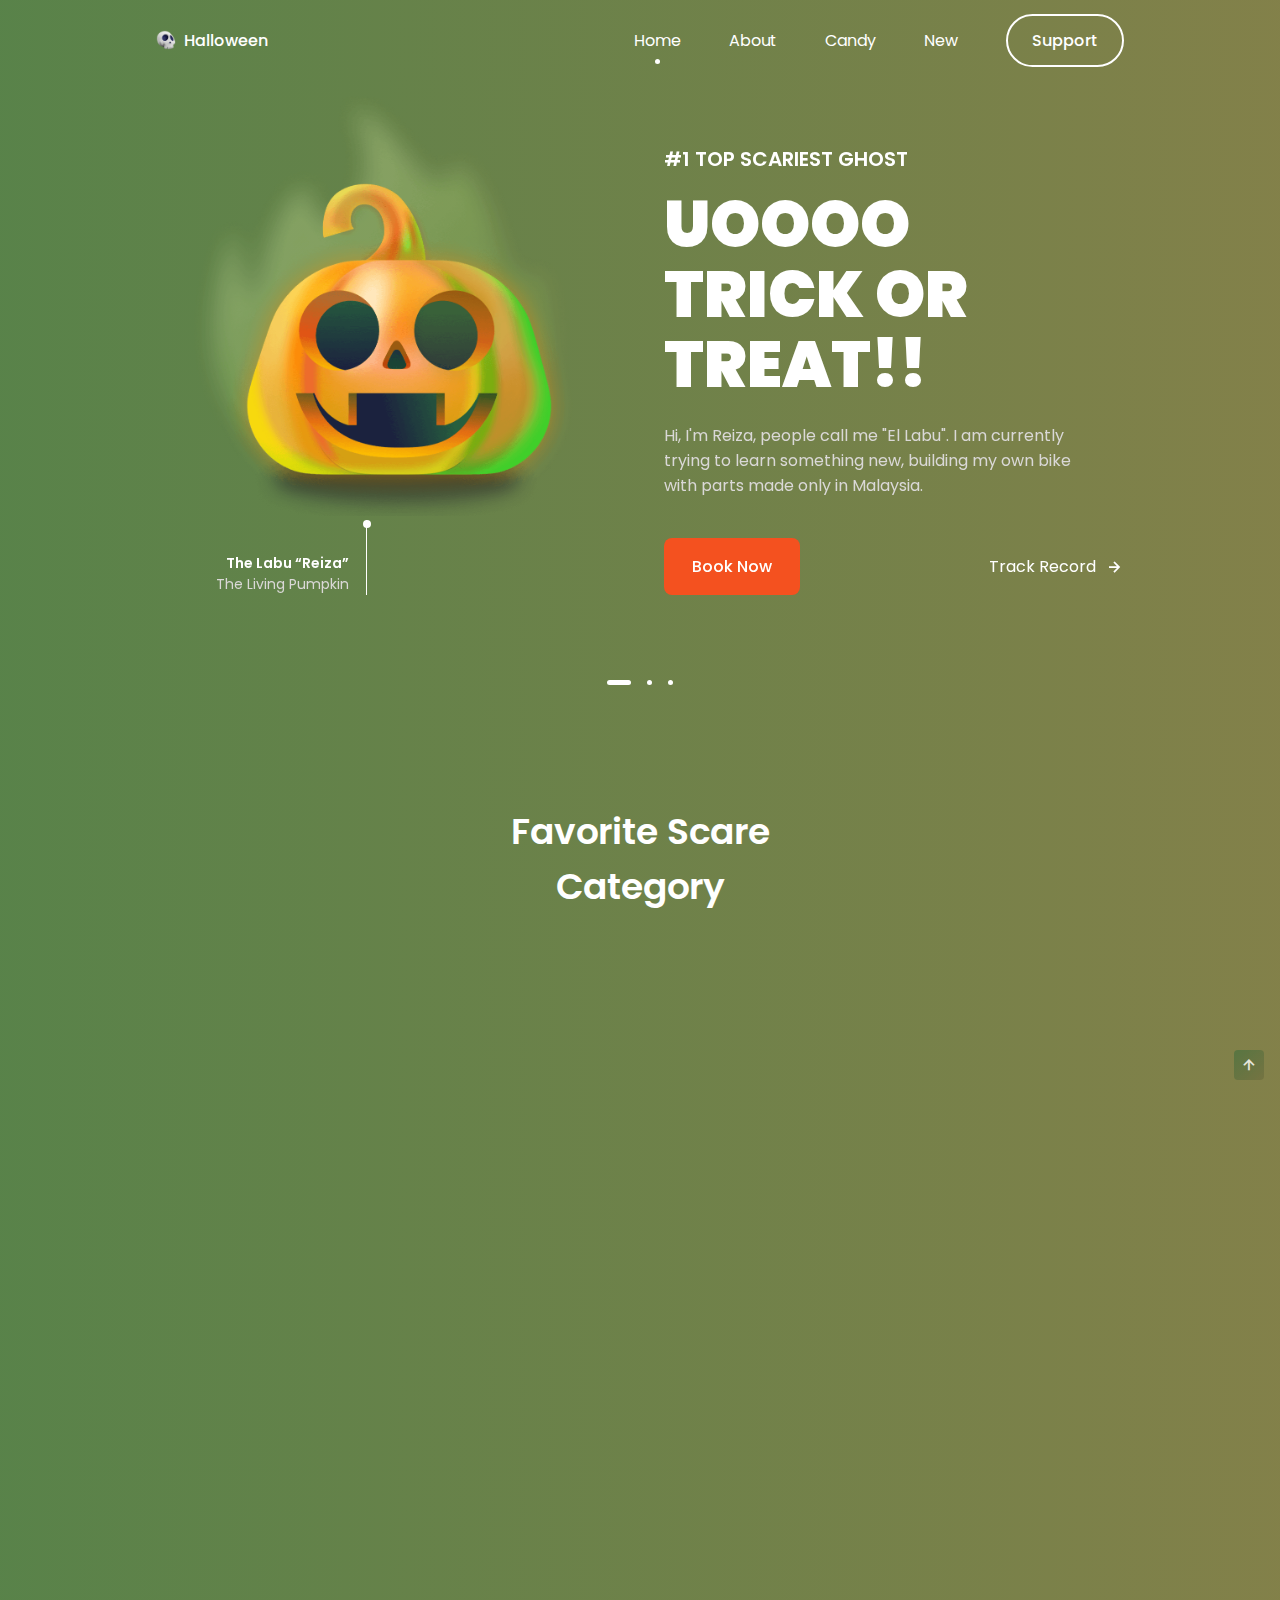
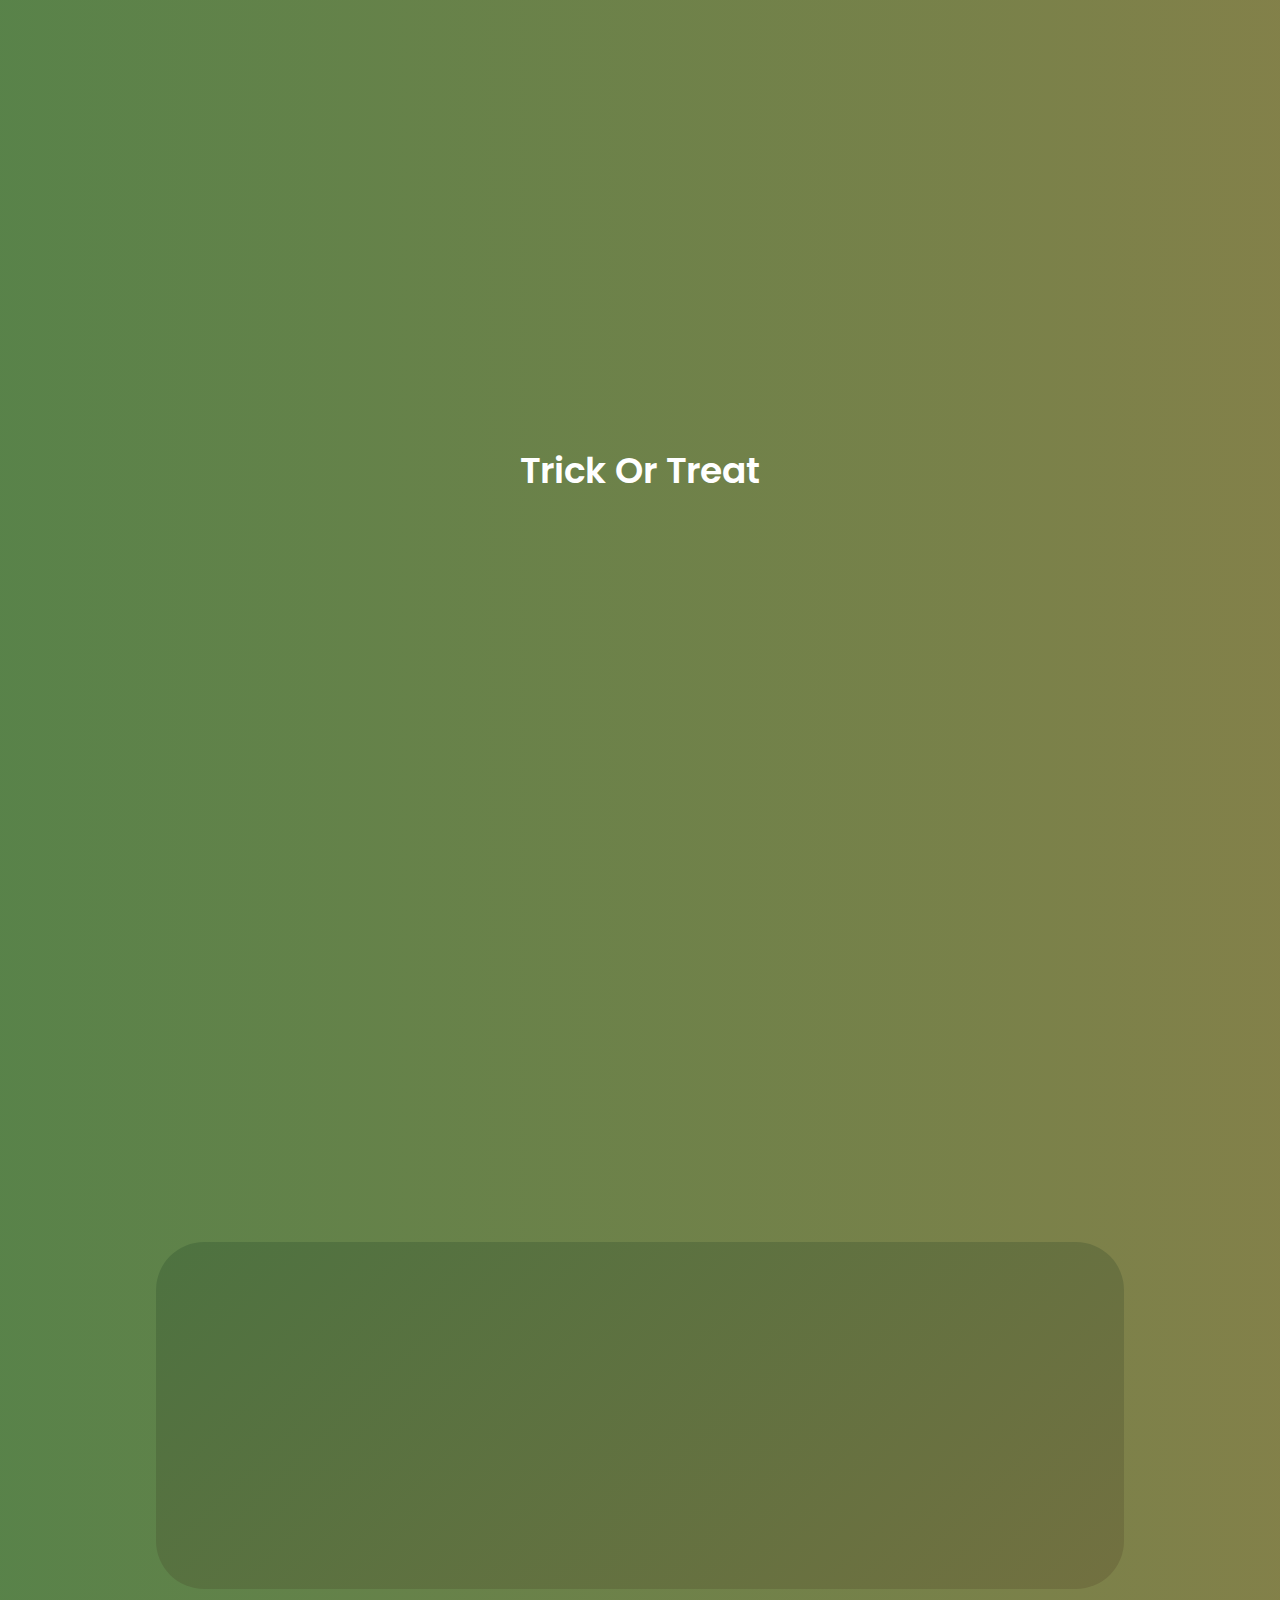
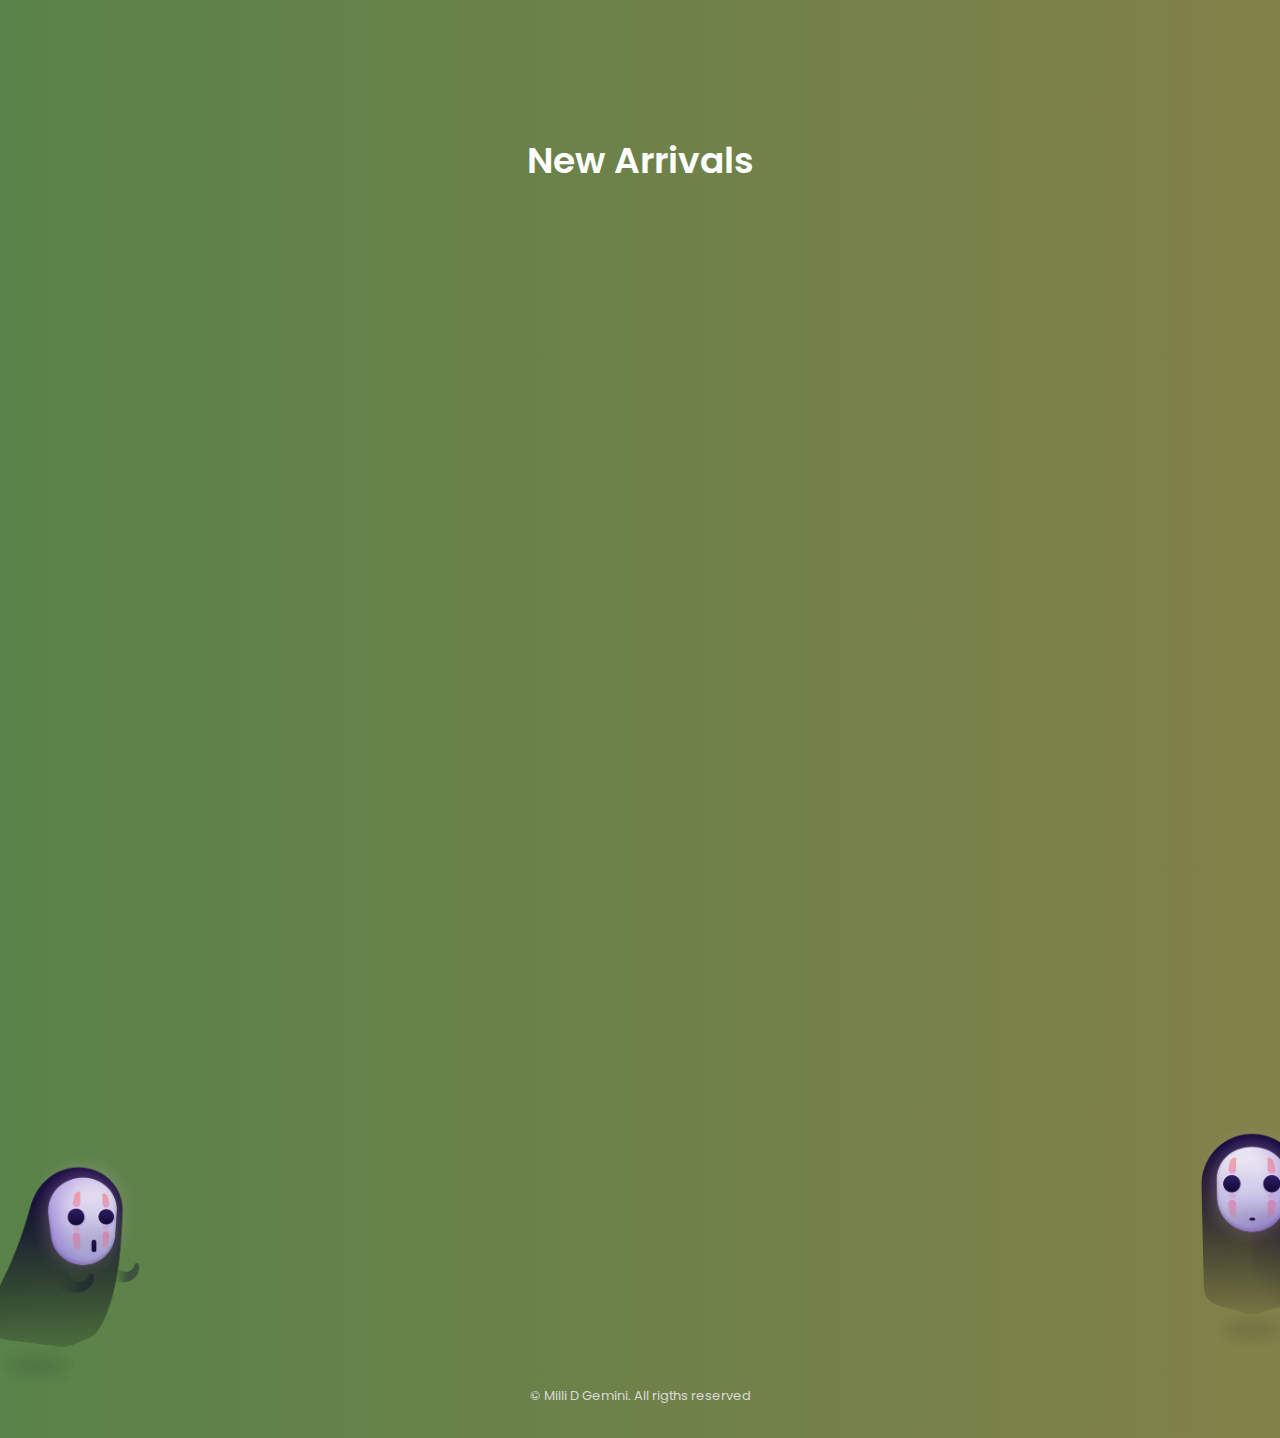
<file: index.html>
<!DOCTYPE html>
<html lang="en">
  <head>
    <meta charset="UTF-8" />
    <meta name="viewport" content="width=device-width, initial-scale=1.0" />

    <!--=============== FAVICON ===============-->
    <link
      rel="shortcut icon"
      href="assets/img/favicon.png"
      type="image/x-icon"
    />

    <!--=============== BOXICONS ===============-->
    <link
      rel="stylesheet"
      href="https://cdn.jsdelivr.net/npm/boxicons@latest/css/boxicons.min.css"
    />

    <!--=============== SWIPER CSS ===============-->
    <link rel="stylesheet" href="assets/css/swiper-bundle.min.css" />

    <!--=============== CSS ===============-->
    <link rel="stylesheet" href="assets/css/styles.css" />

    <title>Responsive Halloween Website</title>
  </head>
  <body>
    <!--==================== HEADER ====================-->
    <header class="header" id="header">
      <nav class="nav container">
        <a href="#" class="nav__logo">
          <img src="assets/img/logo.png" alt="" class="nav__logo-img" />
          Halloween
        </a>

        <div class="nav__menu" id="nav-menu">
          <ul class="nav__list">
            <li class="nav__item">
              <a href="#home" class="nav__link active-link">Home</a>
            </li>

            <li class="nav__item">
              <a href="#about" class="nav__link">About</a>
            </li>

            <li class="nav__item">
              <a href="#trick" class="nav__link">Candy</a>
            </li>

            <li class="nav__item">
              <a href="#new" class="nav__link">New</a>
            </li>

            <a href="#" class="button button--ghost">Support</a>
          </ul>

          <div class="nav__close" id="nav-close">
            <i class="bx bx-x"></i>
          </div>

          <img src="assets/img/nav-img.png" alt="" class="nav__img" />
        </div>

        <div class="nav__toggle" id="nav-toggle">
          <i class="bx bx-grid-alt"></i>
        </div>
      </nav>
    </header>

    <main class="main">
      <!--==================== HOME ====================-->
      <section class="home container" id="home">
        <div class="swiper home-swiper">
          <div class="swiper-wrapper">
            <!-- HOME SLIDER 1 -->
            <section class="swiper-slide">
              <div class="home__content grid">
                <div class="home__group">
                  <img
                    src="assets/img/home1-img.png"
                    alt=""
                    class="home__img"
                  />
                  <div class="home__indicator"></div>

                  <div class="home__details-img">
                    <h4 class="home__details-title">The Labu “Reiza”</h4>
                    <span class="home__details-subtitle"
                      >The Living Pumpkin</span
                    >
                  </div>
                </div>

                <div class="home__data">
                  <h3 class="home__subtitle">#1 Top Scariest Ghost</h3>
                  <h1 class="home__title">
                    UOOOO <br />
                    TRICK OR <br />
                    TREAT!!
                  </h1>
                  <p class="home__description">
                    Hi, I'm Reiza, people call me "El Labu". I am currently
                    trying to learn something new, building my own bike with
                    parts made only in Malaysia.
                  </p>

                  <div class="home__buttons">
                    <a href="#" class="button">Book Now</a>
                    <a href="#" class="button--link button--flex"
                      >Track Record
                      <i class="bx bx-right-arrow-alt button__icon"></i
                    ></a>
                  </div>
                </div>
              </div>
            </section>

            <!-- HOME SLIDER 2 -->
            <section class="swiper-slide">
              <div class="home__content grid">
                <div class="home__group">
                  <img
                    src="assets/img/home2-img.png"
                    alt=""
                    class="home__img"
                  />
                  <div class="home__indicator"></div>

                  <div class="home__details-img">
                    <h4 class="home__details-title">Adino & Grahami</h4>
                    <span class="home__details-subtitle"
                      >No words can describe them</span
                    >
                  </div>
                </div>

                <div class="home__data">
                  <h3 class="home__subtitle">#2 top Best duo</h3>
                  <h1 class="home__title">
                    BRING BACK <br />
                    MY COTTON <br />
                    CANDY
                  </h1>
                  <p class="home__description">
                    Adino steals cotton candy from his brother and eats them all
                    in one bite, a hungry beast. Grahami can no longer contain
                    his anger towards Adino.
                  </p>

                  <div class="home__buttons">
                    <a href="#" class="button">Book Now</a>
                    <a href="#" class="button--link button--flex"
                      >Track Record
                      <i class="bx bx-right-arrow-alt button__icon"></i
                    ></a>
                  </div>
                </div>
              </div>
            </section>

            <!-- HOME SLIDER 3 -->
            <section class="swiper-slide">
              <div class="home__content grid">
                <div class="home__group">
                  <img
                    src="assets/img/home3-img.png"
                    alt=""
                    class="home__img"
                  />
                  <div class="home__indicator"></div>

                  <div class="home__details-img">
                    <h4 class="home__details-title">Captain Sem</h4>
                    <span class="home__details-subtitle"
                      >Veteran Spooky Ghost</span
                    >
                  </div>
                </div>

                <div class="home__data">
                  <h3 class="home__subtitle">#3 Top Scariest Ghost</h3>
                  <h1 class="home__title">
                    RESPAWN <br />
                    THE SPOOKY <br />
                    SKULL
                  </h1>
                  <p class="home__description">
                    In search for cute little puppy, Captain Sem has come back
                    from his tragic death. With his hogwarts certified power he
                    promise to be a hero for all of ghostkind.
                  </p>

                  <div class="home__buttons">
                    <a href="#" class="button">Book Now</a>
                    <a href="#" class="button--link button--flex"
                      >Track Record
                      <i class="bx bx-right-arrow-alt button__icon"></i
                    ></a>
                  </div>
                </div>
              </div>
            </section>
          </div>
          <div class="swiper-pagination"></div>
        </div>
      </section>

      <!--==================== CATEGORY ====================-->
      <section class="section category">
        <h2 class="section__title">
          Favorite Scare <br />
          Category
        </h2>

        <div class="category__container container grid">
          <div class="category__data">
            <img
              src="assets/img/category1-img.png"
              alt=""
              class="category__img"
            />
            <h3 class="category__title">Ghosts</h3>
            <p class="category__description">
              Choose the ghosts, the scariest there are.
            </p>
          </div>

          <div class="category__data">
            <img
              src="assets/img/category2-img.png"
              alt=""
              class="category__img"
            />
            <h3 class="category__title">Pumpkins</h3>
            <p class="category__description">
              You look at the scariest pumpkins there is.
            </p>
          </div>

          <div class="category__data">
            <img
              src="assets/img/category3-img.png"
              alt=""
              class="category__img"
            />
            <h3 class="category__title">Witch Hat</h3>
            <p class="category__description">
              Pick the most stylish witch hats out there.
            </p>
          </div>
        </div>
      </section>

      <!--==================== ABOUT ====================-->
      <section class="section about" id="about">
        <div class="about__container container grid">
          <div class="about__data">
            <h2 class="section__title about__title">
              About Halloween <br />
              Night
            </h2>
            <p class="about__description">
              Night of all the saints, or all the dead, is celebrated on October
              31 and it is a very fun international celebration, this
              celebration comes from ancient origins, and is already celebrated
              by everyone.
            </p>
            <a href="#" class="button">Know more</a>
          </div>

          <img src="assets/img/about-img.png" alt="" class="about__img" />
        </div>
      </section>

      <!--==================== TRICK OR TREAT ====================-->
      <section class="section trick" id="trick">
        <h2 class="section__title">Trick Or Treat</h2>

        <div class="trick__container container grid">
          <div class="trick__content">
            <img
              src="assets/img/trick-treat1-img.png"
              alt=""
              class="trick__img"
            />
            <h3 class="trick__title">Toffee</h3>
            <span class="trick__subtitle">Candy</span>
            <span class="trick__price">$11.99</span>
            <button class="button trick__button">
              <i class="bx bx-cart-alt trick__icon"></i>
            </button>
          </div>

          <div class="trick__content">
            <img
              src="assets/img/trick-treat2-img.png"
              alt=""
              class="trick__img"
            />
            <h3 class="trick__title">Bone</h3>
            <span class="trick__subtitle">Accessory</span>
            <span class="trick__price">$8.99</span>
            <button class="button trick__button">
              <i class="bx bx-cart-alt trick__icon"></i>
            </button>
          </div>

          <div class="trick__content">
            <img
              src="assets/img/trick-treat3-img.png"
              alt=""
              class="trick__img"
            />
            <h3 class="trick__title">Scarecrow</h3>
            <span class="trick__subtitle">Accessory</span>
            <span class="trick__price">$15.99</span>
            <button class="button trick__button">
              <i class="bx bx-cart-alt trick__icon"></i>
            </button>
          </div>

          <div class="trick__content">
            <img
              src="assets/img/trick-treat4-img.png"
              alt=""
              class="trick__img"
            />
            <h3 class="trick__title">Candy Cane</h3>
            <span class="trick__subtitle">Candy</span>
            <span class="trick__price">$7.99</span>
            <button class="button trick__button">
              <i class="bx bx-cart-alt trick__icon"></i>
            </button>
          </div>

          <div class="trick__content">
            <img
              src="assets/img/trick-treat5-img.png"
              alt=""
              class="trick__img"
            />
            <h3 class="trick__title">Pumpkin</h3>
            <span class="trick__subtitle">Candy</span>
            <span class="trick__price">$19.99</span>
            <button class="button trick__button">
              <i class="bx bx-cart-alt trick__icon"></i>
            </button>
          </div>

          <div class="trick__content">
            <img
              src="assets/img/trick-treat6-img.png"
              alt=""
              class="trick__img"
            />
            <h3 class="trick__title">Ghost</h3>
            <span class="trick__subtitle">Accessory</span>
            <span class="trick__price">$17.99</span>
            <button class="button trick__button">
              <i class="bx bx-cart-alt trick__icon"></i>
            </button>
          </div>
        </div>
      </section>

      <!--==================== DISCOUNT ====================-->
      <section class="section discount">
        <div class="discount__container container grid">
          <div class="discount__data">
            <h2 class="discount__title">
              50% Discount <br />
              On New Products
            </h2>
            <a href="#" class="button">Go to new</a>
          </div>

          <img src="assets/img/discount-img.png" alt="" class="discount__img" />
        </div>
      </section>

      <!--==================== NEW ARRIVALS ====================-->
      <section class="section new" id="new">
        <h2 class="section__title">New Arrivals</h2>

        <div class="new__container container">
          <div class="swiper new-swiper">
            <div class="swiper-wrapper">
              <div class="new__content swiper-slide">
                <div class="new__tag">New</div>
                <img src="assets/img/new1-img.png" alt="" class="new__img" />
                <h3 class="new__title">Haunted House</h3>
                <span class="new__subtitle">Accessory</span>

                <div class="new__prices">
                  <span class="new__price">$14.99</span>
                  <span class="new__discount">$29.99</span>
                </div>

                <button class="button new__button">
                  <i class="bx bx-cart-alt new__icon"></i>
                </button>
              </div>

              <div class="new__content swiper-slide">
                <div class="new__tag">New</div>
                <img src="assets/img/new2-img.png" alt="" class="new__img" />
                <h3 class="new__title">Halloween Candle</h3>
                <span class="new__subtitle">Accessory</span>

                <div class="new__prices">
                  <span class="new__price">$11.99</span>
                  <span class="new__discount">$21.99</span>
                </div>

                <button class="button new__button">
                  <i class="bx bx-cart-alt new__icon"></i>
                </button>
              </div>

              <div class="new__content swiper-slide">
                <div class="new__tag">New</div>
                <img src="assets/img/new3-img.png" alt="" class="new__img" />
                <h3 class="new__title">Witch Hat</h3>
                <span class="new__subtitle">Accessory</span>

                <div class="new__prices">
                  <span class="new__price">$4.99</span>
                  <span class="new__discount">$9.99</span>
                </div>

                <button class="button new__button">
                  <i class="bx bx-cart-alt new__icon"></i>
                </button>
              </div>

              <div class="new__content swiper-slide">
                <div class="new__tag">New</div>
                <img src="assets/img/new4-img.png" alt="" class="new__img" />
                <h3 class="new__title">Rip</h3>
                <span class="new__subtitle">Accessory</span>

                <div class="new__prices">
                  <span class="new__price">$24.99</span>
                  <span class="new__discount">$44.99</span>
                </div>

                <button class="button new__button">
                  <i class="bx bx-cart-alt new__icon"></i>
                </button>
              </div>

              <div class="new__content swiper-slide">
                <div class="new__tag">New</div>
                <img src="assets/img/new5-img.png" alt="" class="new__img" />
                <h3 class="new__title">Terrifying Crystal Ball</h3>
                <span class="new__subtitle">Accessory</span>

                <div class="new__prices">
                  <span class="new__price">$5.99</span>
                  <span class="new__discount">$12.99</span>
                </div>

                <button class="button new__button">
                  <i class="bx bx-cart-alt new__icon"></i>
                </button>
              </div>

              <div class="new__content swiper-slide">
                <div class="new__tag">New</div>
                <img src="assets/img/new6-img.png" alt="" class="new__img" />
                <h3 class="new__title">Witch Broom</h3>
                <span class="new__subtitle">Accessory</span>

                <div class="new__prices">
                  <span class="new__price">$7.99</span>
                  <span class="new__discount">$14.99</span>
                </div>

                <button class="button new__button">
                  <i class="bx bx-cart-alt new__icon"></i>
                </button>
              </div>
            </div>
          </div>
        </div>
      </section>

      <!--==================== OUR NEWSLETTER ====================-->
      <section class="section newsletter">
        <div class="newsletter__container container">
          <h2 class="section__title">Our Newsletter</h2>
          <p class="newsletter__description">
            Promotion new products and sales. Directly to your inbox
          </p>

          <form action="" class="newsletter__form">
            <input
              type="text"
              placeholder="Enter your email"
              class="newsletter__input"
            />
            <button class="button">Subscribe</button>
          </form>
        </div>
      </section>
    </main>

    <!--==================== FOOTER ====================-->
    <footer class="footer section">
      <div class="footer__container container grid">
        <div class="footer__content">
          <a href="#" class="footer__logo">
            <img src="assets/img/logo.png" alt="" class="footer__logo-img" />
            Halloween
          </a>

          <p class="footer__description">
            Enjoy the scariest night <br />
            of your life.
          </p>

          <div class="footer__social">
            <a
              href="https://www.facebook.com/"
              target="_blank"
              class="footer__social-link"
            >
              <i class="bx bxl-facebook"></i>
            </a>
            <a
              href="https://www.instagram.com/"
              target="_blank"
              class="footer__social-link"
            >
              <i class="bx bxl-instagram-alt"></i>
            </a>
            <a
              href="https://twitter.com/"
              target="_blank"
              class="footer__social-link"
            >
              <i class="bx bxl-twitter"></i>
            </a>
          </div>
        </div>

        <div class="footer__content">
          <h3 class="footer__title">About</h3>

          <ul class="footer__links">
            <li>
              <a href="#" class="footer__link">About Us</a>
            </li>
            <li>
              <a href="#" class="footer__link">Features</a>
            </li>
            <li>
              <a href="#" class="footer__link">News</a>
            </li>
          </ul>
        </div>

        <div class="footer__content">
          <h3 class="footer__title">Our Services</h3>

          <ul class="footer__links">
            <li>
              <a href="#" class="footer__link">Pricing</a>
            </li>
            <li>
              <a href="#" class="footer__link">Discounts</a>
            </li>
            <li>
              <a href="#" class="footer__link">Shipping mode</a>
            </li>
          </ul>
        </div>

        <div class="footer__content">
          <h3 class="footer__title">Our Company</h3>

          <ul class="footer__links">
            <li>
              <a href="#" class="footer__link">Blog</a>
            </li>
            <li>
              <a href="#" class="footer__link">About us</a>
            </li>
            <li>
              <a href="#" class="footer__link">Our mision</a>
            </li>
          </ul>
        </div>
      </div>

      <span class="footer__copy"
        >&#169; Milli D Gemini. All rigths reserved</span
      >

      <img src="assets/img/footer1-img.png" alt="" class="footer__img-one" />
      <img src="assets/img/footer2-img.png" alt="" class="footer__img-two" />
    </footer>

    <!--=============== SCROLL UP ===============-->
    <a href="#" class="scrollup" id="scroll-up">
      <i class="bx bx-up-arrow-alt scrollup__icon"></i>
    </a>

    <!--=============== SCROLL REVEAL ===============-->
    <script src="assets/js/scrollreveal.min.js"></script>

    <!--=============== SWIPER JS ===============-->
    <script src="assets/js/swiper-bundle.min.js"></script>

    <!--=============== MAIN JS ===============-->
    <script src="assets/js/main.js"></script>
  </body>
</html>
</file>
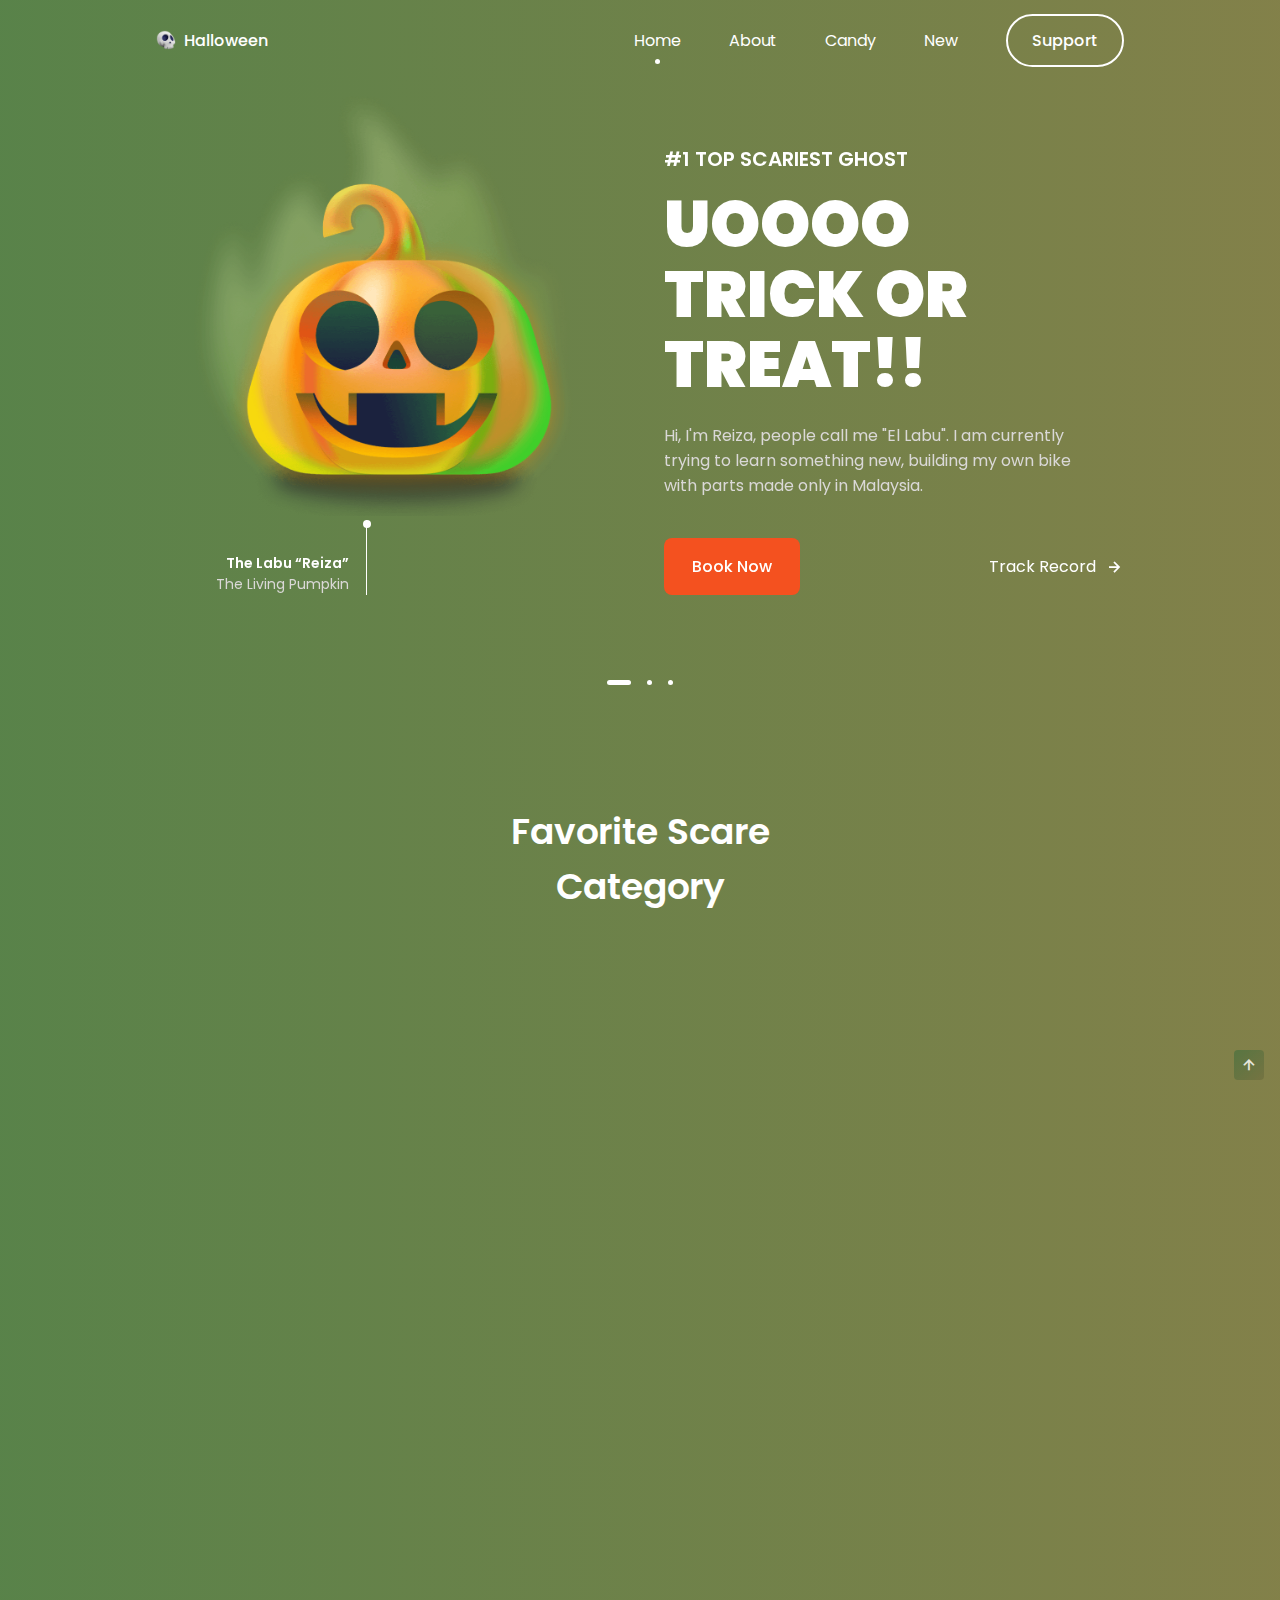
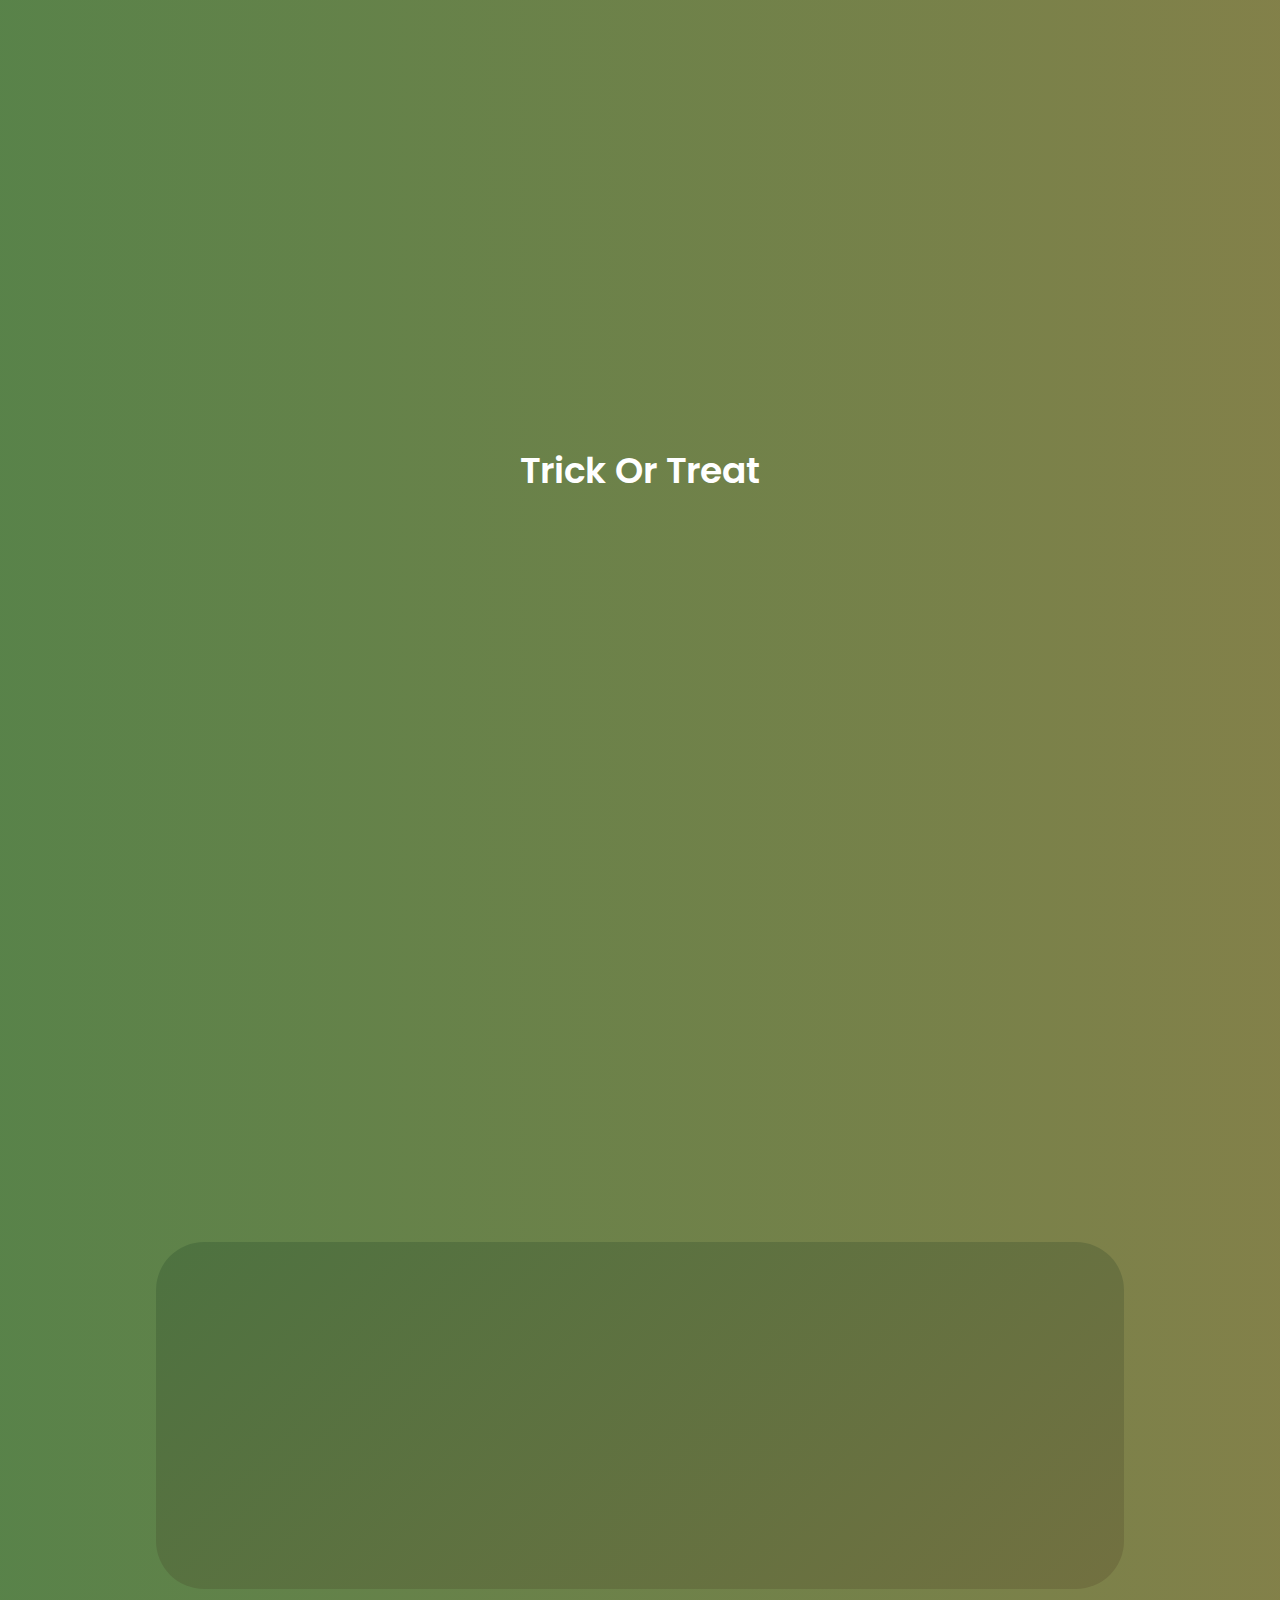
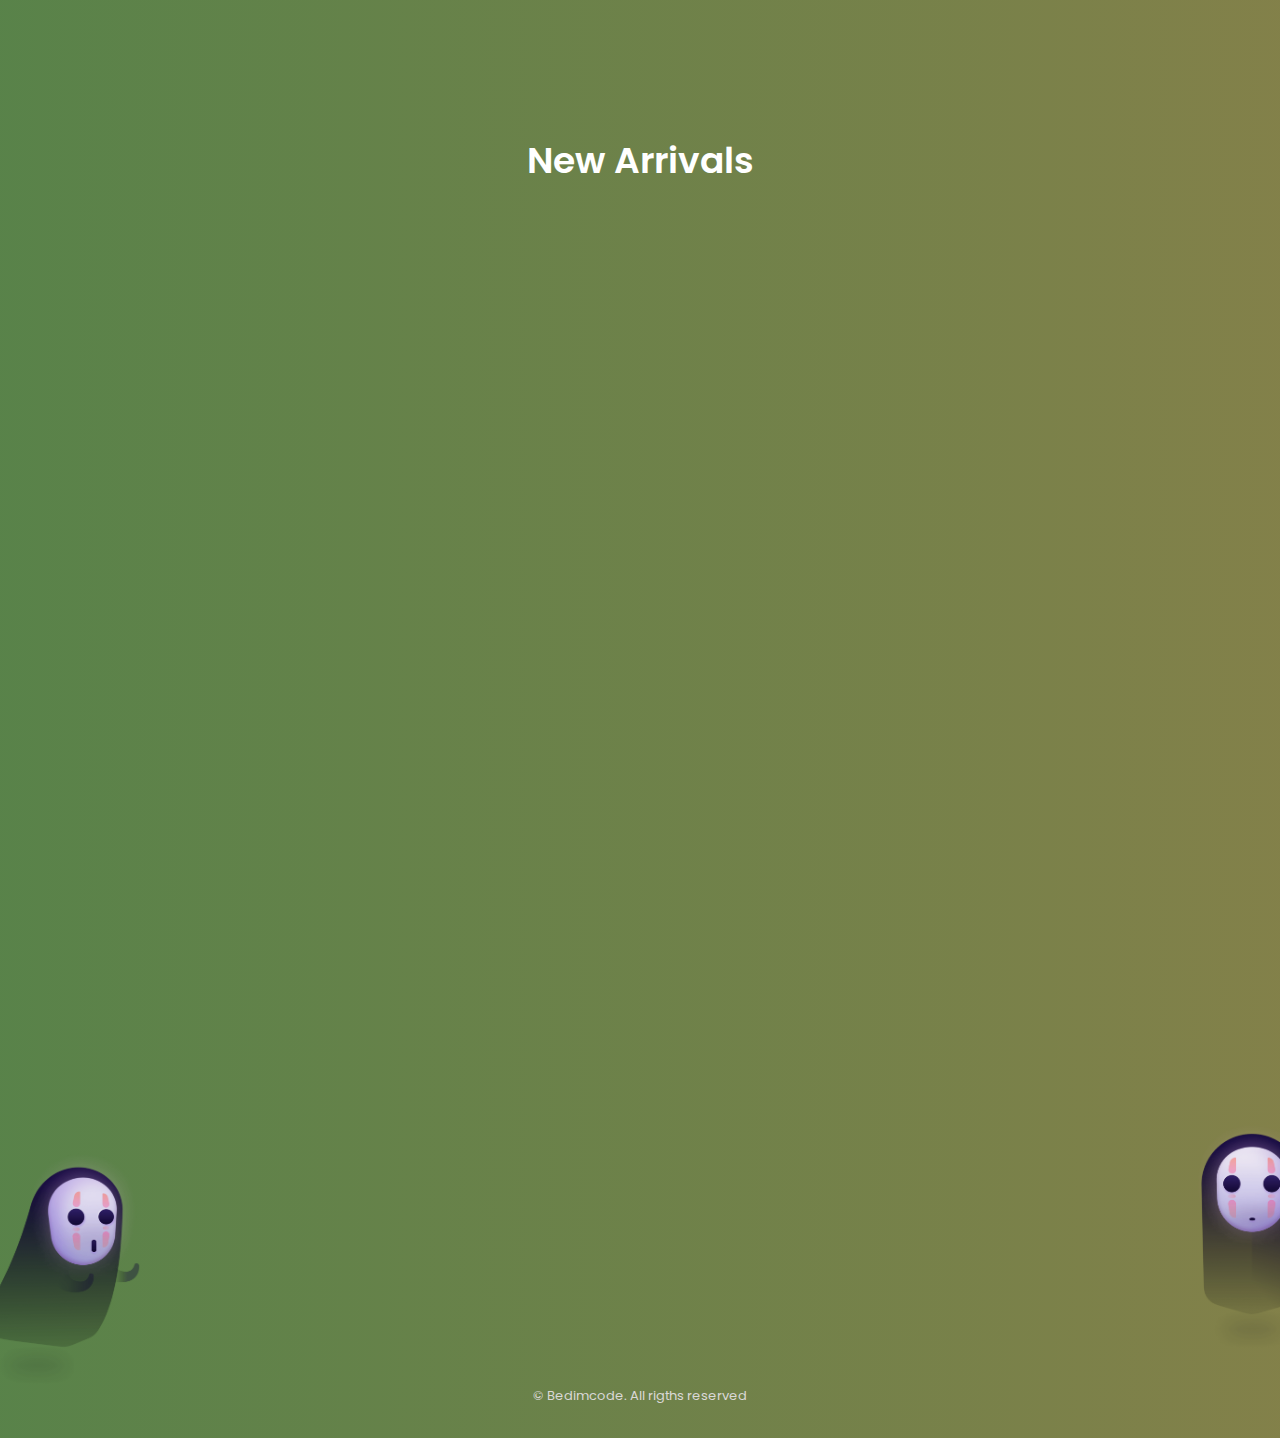
<file: responsive-halloween-website-project-from-scratch/index.html>
<!DOCTYPE html>
<html lang="en">
  <head>
    <meta charset="UTF-8" />
    <meta name="viewport" content="width=device-width, initial-scale=1.0" />

    <!--=============== FAVICON ===============-->
    <link
      rel="shortcut icon"
      href="assets/img/favicon.png"
      type="image/x-icon"
    />

    <!--=============== BOXICONS ===============-->
    <link
      rel="stylesheet"
      href="https://cdn.jsdelivr.net/npm/boxicons@latest/css/boxicons.min.css"
    />

    <!--=============== SWIPER CSS ===============-->
    <link rel="stylesheet" href="assets/css/swiper-bundle.min.css" />

    <!--=============== CSS ===============-->
    <link rel="stylesheet" href="assets/css/styles.css" />

    <title>Responsive Halloween Website</title>
  </head>
  <body>
    <!--==================== HEADER ====================-->
    <header class="header" id="header">
      <nav class="nav container">
        <a href="#" class="nav__logo">
          <img src="assets/img/logo.png" alt="" class="nav__logo-img" />
          Halloween
        </a>

        <div class="nav__menu" id="nav-menu">
          <ul class="nav__list">
            <li class="nav__item">
              <a href="#home" class="nav__link active-link">Home</a>
            </li>

            <li class="nav__item">
              <a href="#about" class="nav__link">About</a>
            </li>

            <li class="nav__item">
              <a href="#trick" class="nav__link">Candy</a>
            </li>

            <li class="nav__item">
              <a href="#new" class="nav__link">New</a>
            </li>

            <a href="#" class="button button--ghost">Support</a>
          </ul>

          <div class="nav__close" id="nav-close">
            <i class="bx bx-x"></i>
          </div>

          <img src="assets/img/nav-img.png" alt="" class="nav__img" />
        </div>

        <div class="nav__toggle" id="nav-toggle">
          <i class="bx bx-grid-alt"></i>
        </div>
      </nav>
    </header>

    <main class="main">
      <!--==================== HOME ====================-->
      <section class="home container" id="home">
        <div class="swiper home-swiper">
          <div class="swiper-wrapper">
            <!-- HOME SLIDER 1 -->
            <section class="swiper-slide">
              <div class="home__content grid">
                <div class="home__group">
                  <img
                    src="assets/img/home1-img.png"
                    alt=""
                    class="home__img"
                  />
                  <div class="home__indicator"></div>

                  <div class="home__details-img">
                    <h4 class="home__details-title">The Labu “Reiza”</h4>
                    <span class="home__details-subtitle"
                      >The Living Pumpkin</span
                    >
                  </div>
                </div>

                <div class="home__data">
                  <h3 class="home__subtitle">#1 Top Scariest Ghost</h3>
                  <h1 class="home__title">
                    UOOOO <br />
                    TRICK OR <br />
                    TREAT!!
                  </h1>
                  <p class="home__description">
                    Hi, I'm Reiza, people call me "El Labu". I am currently
                    trying to learn something new, building my own bike with
                    parts made only in Malaysia.
                  </p>

                  <div class="home__buttons">
                    <a href="#" class="button">Book Now</a>
                    <a href="#" class="button--link button--flex"
                      >Track Record
                      <i class="bx bx-right-arrow-alt button__icon"></i
                    ></a>
                  </div>
                </div>
              </div>
            </section>

            <!-- HOME SLIDER 2 -->
            <section class="swiper-slide">
              <div class="home__content grid">
                <div class="home__group">
                  <img
                    src="assets/img/home2-img.png"
                    alt=""
                    class="home__img"
                  />
                  <div class="home__indicator"></div>

                  <div class="home__details-img">
                    <h4 class="home__details-title">Adino & Grahami</h4>
                    <span class="home__details-subtitle"
                      >No words can describe them</span
                    >
                  </div>
                </div>

                <div class="home__data">
                  <h3 class="home__subtitle">#2 top Best duo</h3>
                  <h1 class="home__title">
                    BRING BACK <br />
                    MY COTTON <br />
                    CANDY
                  </h1>
                  <p class="home__description">
                    Adino steals cotton candy from his brother and eats them all
                    in one bite, a hungry beast. Grahami can no longer contain
                    his anger towards Adino.
                  </p>

                  <div class="home__buttons">
                    <a href="#" class="button">Book Now</a>
                    <a href="#" class="button--link button--flex"
                      >Track Record
                      <i class="bx bx-right-arrow-alt button__icon"></i
                    ></a>
                  </div>
                </div>
              </div>
            </section>

            <!-- HOME SLIDER 3 -->
            <section class="swiper-slide">
              <div class="home__content grid">
                <div class="home__group">
                  <img
                    src="assets/img/home3-img.png"
                    alt=""
                    class="home__img"
                  />
                  <div class="home__indicator"></div>

                  <div class="home__details-img">
                    <h4 class="home__details-title">Captain Sem</h4>
                    <span class="home__details-subtitle"
                      >Veteran Spooky Ghost</span
                    >
                  </div>
                </div>

                <div class="home__data">
                  <h3 class="home__subtitle">#3 Top Scariest Ghost</h3>
                  <h1 class="home__title">
                    RESPAWN <br />
                    THE SPOOKY <br />
                    SKULL
                  </h1>
                  <p class="home__description">
                    In search for cute little puppy, Captain Sem has come back
                    from his tragic death. With his hogwarts certified power he
                    promise to be a hero for all of ghostkind.
                  </p>

                  <div class="home__buttons">
                    <a href="#" class="button">Book Now</a>
                    <a href="#" class="button--link button--flex"
                      >Track Record
                      <i class="bx bx-right-arrow-alt button__icon"></i
                    ></a>
                  </div>
                </div>
              </div>
            </section>
          </div>
          <div class="swiper-pagination"></div>
        </div>
      </section>

      <!--==================== CATEGORY ====================-->
      <section class="section category">
        <h2 class="section__title">
          Favorite Scare <br />
          Category
        </h2>

        <div class="category__container container grid">
          <div class="category__data">
            <img
              src="assets/img/category1-img.png"
              alt=""
              class="category__img"
            />
            <h3 class="category__title">Ghosts</h3>
            <p class="category__description">
              Choose the ghosts, the scariest there are.
            </p>
          </div>

          <div class="category__data">
            <img
              src="assets/img/category2-img.png"
              alt=""
              class="category__img"
            />
            <h3 class="category__title">Pumpkins</h3>
            <p class="category__description">
              You look at the scariest pumpkins there is.
            </p>
          </div>

          <div class="category__data">
            <img
              src="assets/img/category3-img.png"
              alt=""
              class="category__img"
            />
            <h3 class="category__title">Witch Hat</h3>
            <p class="category__description">
              Pick the most stylish witch hats out there.
            </p>
          </div>
        </div>
      </section>

      <!--==================== ABOUT ====================-->
      <section class="section about" id="about">
        <div class="about__container container grid">
          <div class="about__data">
            <h2 class="section__title about__title">
              About Halloween <br />
              Night
            </h2>
            <p class="about__description">
              Night of all the saints, or all the dead, is celebrated on October
              31 and it is a very fun international celebration, this
              celebration comes from ancient origins, and is already celebrated
              by everyone.
            </p>
            <a href="#" class="button">Know more</a>
          </div>

          <img src="assets/img/about-img.png" alt="" class="about__img" />
        </div>
      </section>

      <!--==================== TRICK OR TREAT ====================-->
      <section class="section trick" id="trick">
        <h2 class="section__title">Trick Or Treat</h2>

        <div class="trick__container container grid">
          <div class="trick__content">
            <img
              src="assets/img/trick-treat1-img.png"
              alt=""
              class="trick__img"
            />
            <h3 class="trick__title">Toffee</h3>
            <span class="trick__subtitle">Candy</span>
            <span class="trick__price">$11.99</span>
            <button class="button trick__button">
              <i class="bx bx-cart-alt trick__icon"></i>
            </button>
          </div>

          <div class="trick__content">
            <img
              src="assets/img/trick-treat2-img.png"
              alt=""
              class="trick__img"
            />
            <h3 class="trick__title">Bone</h3>
            <span class="trick__subtitle">Accessory</span>
            <span class="trick__price">$8.99</span>
            <button class="button trick__button">
              <i class="bx bx-cart-alt trick__icon"></i>
            </button>
          </div>

          <div class="trick__content">
            <img
              src="assets/img/trick-treat3-img.png"
              alt=""
              class="trick__img"
            />
            <h3 class="trick__title">Scarecrow</h3>
            <span class="trick__subtitle">Accessory</span>
            <span class="trick__price">$15.99</span>
            <button class="button trick__button">
              <i class="bx bx-cart-alt trick__icon"></i>
            </button>
          </div>

          <div class="trick__content">
            <img
              src="assets/img/trick-treat4-img.png"
              alt=""
              class="trick__img"
            />
            <h3 class="trick__title">Candy Cane</h3>
            <span class="trick__subtitle">Candy</span>
            <span class="trick__price">$7.99</span>
            <button class="button trick__button">
              <i class="bx bx-cart-alt trick__icon"></i>
            </button>
          </div>

          <div class="trick__content">
            <img
              src="assets/img/trick-treat5-img.png"
              alt=""
              class="trick__img"
            />
            <h3 class="trick__title">Pumpkin</h3>
            <span class="trick__subtitle">Candy</span>
            <span class="trick__price">$19.99</span>
            <button class="button trick__button">
              <i class="bx bx-cart-alt trick__icon"></i>
            </button>
          </div>

          <div class="trick__content">
            <img
              src="assets/img/trick-treat6-img.png"
              alt=""
              class="trick__img"
            />
            <h3 class="trick__title">Ghost</h3>
            <span class="trick__subtitle">Accessory</span>
            <span class="trick__price">$17.99</span>
            <button class="button trick__button">
              <i class="bx bx-cart-alt trick__icon"></i>
            </button>
          </div>
        </div>
      </section>

      <!--==================== DISCOUNT ====================-->
      <section class="section discount">
        <div class="discount__container container grid">
          <div class="discount__data">
            <h2 class="discount__title">
              50% Discount <br />
              On New Products
            </h2>
            <a href="#" class="button">Go to new</a>
          </div>

          <img src="assets/img/discount-img.png" alt="" class="discount__img" />
        </div>
      </section>

      <!--==================== NEW ARRIVALS ====================-->
      <section class="section new" id="new">
        <h2 class="section__title">New Arrivals</h2>

        <div class="new__container container">
          <div class="swiper new-swiper">
            <div class="swiper-wrapper">
              <div class="new__content swiper-slide">
                <div class="new__tag">New</div>
                <img src="assets/img/new1-img.png" alt="" class="new__img" />
                <h3 class="new__title">Haunted House</h3>
                <span class="new__subtitle">Accessory</span>

                <div class="new__prices">
                  <span class="new__price">$14.99</span>
                  <span class="new__discount">$29.99</span>
                </div>

                <button class="button new__button">
                  <i class="bx bx-cart-alt new__icon"></i>
                </button>
              </div>

              <div class="new__content swiper-slide">
                <div class="new__tag">New</div>
                <img src="assets/img/new2-img.png" alt="" class="new__img" />
                <h3 class="new__title">Halloween Candle</h3>
                <span class="new__subtitle">Accessory</span>

                <div class="new__prices">
                  <span class="new__price">$11.99</span>
                  <span class="new__discount">$21.99</span>
                </div>

                <button class="button new__button">
                  <i class="bx bx-cart-alt new__icon"></i>
                </button>
              </div>

              <div class="new__content swiper-slide">
                <div class="new__tag">New</div>
                <img src="assets/img/new3-img.png" alt="" class="new__img" />
                <h3 class="new__title">Witch Hat</h3>
                <span class="new__subtitle">Accessory</span>

                <div class="new__prices">
                  <span class="new__price">$4.99</span>
                  <span class="new__discount">$9.99</span>
                </div>

                <button class="button new__button">
                  <i class="bx bx-cart-alt new__icon"></i>
                </button>
              </div>

              <div class="new__content swiper-slide">
                <div class="new__tag">New</div>
                <img src="assets/img/new4-img.png" alt="" class="new__img" />
                <h3 class="new__title">Rip</h3>
                <span class="new__subtitle">Accessory</span>

                <div class="new__prices">
                  <span class="new__price">$24.99</span>
                  <span class="new__discount">$44.99</span>
                </div>

                <button class="button new__button">
                  <i class="bx bx-cart-alt new__icon"></i>
                </button>
              </div>

              <div class="new__content swiper-slide">
                <div class="new__tag">New</div>
                <img src="assets/img/new5-img.png" alt="" class="new__img" />
                <h3 class="new__title">Terrifying Crystal Ball</h3>
                <span class="new__subtitle">Accessory</span>

                <div class="new__prices">
                  <span class="new__price">$5.99</span>
                  <span class="new__discount">$12.99</span>
                </div>

                <button class="button new__button">
                  <i class="bx bx-cart-alt new__icon"></i>
                </button>
              </div>

              <div class="new__content swiper-slide">
                <div class="new__tag">New</div>
                <img src="assets/img/new6-img.png" alt="" class="new__img" />
                <h3 class="new__title">Witch Broom</h3>
                <span class="new__subtitle">Accessory</span>

                <div class="new__prices">
                  <span class="new__price">$7.99</span>
                  <span class="new__discount">$14.99</span>
                </div>

                <button class="button new__button">
                  <i class="bx bx-cart-alt new__icon"></i>
                </button>
              </div>
            </div>
          </div>
        </div>
      </section>

      <!--==================== OUR NEWSLETTER ====================-->
      <section class="section newsletter">
        <div class="newsletter__container container">
          <h2 class="section__title">Our Newsletter</h2>
          <p class="newsletter__description">
            Promotion new products and sales. Directly to your inbox
          </p>

          <form action="" class="newsletter__form">
            <input
              type="text"
              placeholder="Enter your email"
              class="newsletter__input"
            />
            <button class="button">Subscribe</button>
          </form>
        </div>
      </section>
    </main>

    <!--==================== FOOTER ====================-->
    <footer class="footer section">
      <div class="footer__container container grid">
        <div class="footer__content">
          <a href="#" class="footer__logo">
            <img src="assets/img/logo.png" alt="" class="footer__logo-img" />
            Halloween
          </a>

          <p class="footer__description">
            Enjoy the scariest night <br />
            of your life.
          </p>

          <div class="footer__social">
            <a
              href="https://www.facebook.com/"
              target="_blank"
              class="footer__social-link"
            >
              <i class="bx bxl-facebook"></i>
            </a>
            <a
              href="https://www.instagram.com/"
              target="_blank"
              class="footer__social-link"
            >
              <i class="bx bxl-instagram-alt"></i>
            </a>
            <a
              href="https://twitter.com/"
              target="_blank"
              class="footer__social-link"
            >
              <i class="bx bxl-twitter"></i>
            </a>
          </div>
        </div>

        <div class="footer__content">
          <h3 class="footer__title">About</h3>

          <ul class="footer__links">
            <li>
              <a href="#" class="footer__link">About Us</a>
            </li>
            <li>
              <a href="#" class="footer__link">Features</a>
            </li>
            <li>
              <a href="#" class="footer__link">News</a>
            </li>
          </ul>
        </div>

        <div class="footer__content">
          <h3 class="footer__title">Our Services</h3>

          <ul class="footer__links">
            <li>
              <a href="#" class="footer__link">Pricing</a>
            </li>
            <li>
              <a href="#" class="footer__link">Discounts</a>
            </li>
            <li>
              <a href="#" class="footer__link">Shipping mode</a>
            </li>
          </ul>
        </div>

        <div class="footer__content">
          <h3 class="footer__title">Our Company</h3>

          <ul class="footer__links">
            <li>
              <a href="#" class="footer__link">Blog</a>
            </li>
            <li>
              <a href="#" class="footer__link">About us</a>
            </li>
            <li>
              <a href="#" class="footer__link">Our mision</a>
            </li>
          </ul>
        </div>
      </div>

      <span class="footer__copy">&#169; Bedimcode. All rigths reserved</span>

      <img src="assets/img/footer1-img.png" alt="" class="footer__img-one" />
      <img src="assets/img/footer2-img.png" alt="" class="footer__img-two" />
    </footer>

    <!--=============== SCROLL UP ===============-->
    <a href="#" class="scrollup" id="scroll-up">
      <i class="bx bx-up-arrow-alt scrollup__icon"></i>
    </a>

    <!--=============== SCROLL REVEAL ===============-->
    <script src="assets/js/scrollreveal.min.js"></script>

    <!--=============== SWIPER JS ===============-->
    <script src="assets/js/swiper-bundle.min.js"></script>

    <!--=============== MAIN JS ===============-->
    <script src="assets/js/main.js"></script>
  </body>
</html>
</file>
<file: assets/css/styles.css>
/*=============== GOOGLE FONTS ===============*/
@import url("https://fonts.googleapis.com/css2?family=Poppins:wght@400;500;600;900&display=swap");

/*=============== VARIABLES CSS ===============*/
:root {
  --header-height: 3.5rem;

  /*========== Colors ==========*/
  --hue: 14;
  --first-color: hsl(var(--hue), 91%, 54%);
  --first-color-alt: hsl(var(--hue), 91%, 50%);
  --title-color: hsl(var(--hue), 4%, 100%);
  --text-color: hsl(var(--hue), 4%, 85%);
  --text-color-light: hsl(var(--hue), 4%, 55%);

  /*Green gradient*/
  --body-color: linear-gradient(
    90deg,
    hsl(104, 28%, 40%) 0%,
    hsl(58, 28%, 40%) 100%
  );
  --container-color: linear-gradient(
    136deg,
    hsl(104, 28%, 35%) 0%,
    hsl(58, 28%, 35%) 100%
  );

  /*Red gradient*/
  /* --body-color: linear-gradient(90deg, hsl(360, 28%, 40%) 0%, hsl(18, 28%, 40%) 100%);
  --container-color: linear-gradient(136deg, hsl(360, 28%, 35%) 0%, hsl(18, 28%, 35%) 100%); */

  /*Black solid*/
  /* --body-color: hsl(30, 8%, 8%);
  --container-color: hsl(30, 8%, 10%); */

  /*========== Font and typography ==========*/
  --body-font: "Poppins", sans-serif;
  --biggest-font-size: 2rem;
  --h1-font-size: 1.5rem;
  --h2-font-size: 1.25rem;
  --h3-font-size: 1rem;
  --normal-font-size: 0.938rem;
  --small-font-size: 0.813rem;
  --smaller-font-size: 0.75rem;

  /*========== Font weight ==========*/
  --font-medium: 500;
  --font-semi-bold: 600;
  --font-black: 900;

  /*========== Margenes Bottom ==========*/
  --mb-0-25: 0.25rem;
  --mb-0-5: 0.5rem;
  --mb-0-75: 0.75rem;
  --mb-1: 1rem;
  --mb-1-5: 1.5rem;
  --mb-2: 2rem;
  --mb-2-5: 2.5rem;

  /*========== z index ==========*/
  --z-tooltip: 10;
  --z-fixed: 100;
}

/* Responsive typography */
@media screen and (min-width: 992px) {
  :root {
    --biggest-font-size: 4rem;
    --h1-font-size: 2.25rem;
    --h2-font-size: 1.5rem;
    --h3-font-size: 1.25rem;
    --normal-font-size: 1rem;
    --small-font-size: 0.875rem;
    --smaller-font-size: 0.813rem;
  }
}

/*=============== BASE ===============*/
* {
  box-sizing: border-box;
  padding: 0;
  margin: 0;
}

html {
  scroll-behavior: smooth;
}

body {
  margin: var(--header-height) 0 0 0;
  font-family: var(--body-font);
  font-size: var(--normal-font-size);
  background: var(--body-color);
  color: var(--text-color);
}

h1,
h2,
h3,
h4 {
  color: var(--title-color);
  font-weight: var(--font-semi-bold);
}

ul {
  list-style: none;
}

a {
  text-decoration: none;
}

img {
  max-width: 100%;
  height: auto;
}

button,
input {
  border: none;
  outline: none;
}

button {
  cursor: pointer;
  font-family: var(--body-font);
  font-size: var(--normal-font-size);
}

/*=============== REUSABLE CSS CLASSES ===============*/
.section {
  padding: 4.5rem 0 2rem;
}

.section__title {
  font-size: var(--h2-font-size);
  margin-bottom: var(--mb-2);
  text-align: center;
}

/*=============== LAYOUT ===============*/
.container {
  max-width: 968px;
  margin-left: var(--mb-1-5);
  margin-right: var(--mb-1-5);
}

.grid {
  display: grid;
}

.main {
  overflow: hidden; /*For animation*/
}

/*=============== HEADER ===============*/
.header {
  width: 100%;
  background: var(--body-color);
  position: fixed;
  top: 0;
  left: 0;
  z-index: var(--z-fixed);
}

/*=============== NAV ===============*/
.nav {
  height: var(--header-height);
  display: flex;
  justify-content: space-between;
  align-items: center;
}

.nav__logo {
  display: flex;
  align-items: center;
  column-gap: 0.5rem;
  font-weight: var(--font-medium);
}

.nav__logo-img {
  width: 1.25rem;
}

.nav__link,
.nav__logo,
.nav__toggle,
.nav__close {
  color: var(--title-color);
}

.nav__toggle {
  font-size: 1.25rem;
  cursor: pointer;
}

@media screen and (max-width: 767px) {
  .nav__menu {
    position: fixed;
    width: 100%;
    background: var(--container-color);
    top: -150%;
    left: 0;
    padding: 3.5rem 0;
    transition: 0.4s;
    z-index: var(--z-fixed);
    border-radius: 0 0 1.5rem 1.5rem;
  }
}

.nav__img {
  width: 100px;
  position: absolute;
  top: 0;
  left: 0;
}

.nav__close {
  font-size: 1.8rem;
  position: absolute;
  top: 0.5rem;
  right: 0.7rem;
  cursor: pointer;
}

.nav__list {
  display: flex;
  flex-direction: column;
  align-items: center;
  row-gap: 1.5rem;
}

.nav__link {
  text-transform: uppercase;
  font-weight: var(--font-black);
  transition: 0.4s;
}

.nav__link:hover {
  color: var(--text-color);
}

/* Show menu */
.show-menu {
  top: 0;
}

/* Change background header */
.scroll-header {
  background: var(--container-color);
}

/* Active link */
.active-link {
  position: relative;
}

.active-link::before {
  content: "";
  position: absolute;
  bottom: -0.75rem;
  left: 45%;
  width: 5px;
  height: 5px;
  background-color: var(--title-color);
  border-radius: 50%;
}

/*=============== HOME ===============*/
.home__content {
  row-gap: 1rem;
}

.home__group {
  display: grid;
  position: relative;
  padding-top: 2rem;
}

.home__img {
  height: 250px;
  justify-self: center;
}

.home__indicator {
  width: 8px;
  height: 8px;
  background-color: var(--title-color);
  border-radius: 50%;
  position: absolute;
  top: 7rem;
  right: 2rem;
}

.home__indicator::after {
  content: "";
  position: absolute;
  width: 1px;
  height: 48px;
  background-color: var(--title-color);
  top: -3rem;
  right: 45%;
}

.home__details-img {
  position: absolute;
  right: 0.5rem;
}

.home__details-title,
.home__details-subtitle {
  display: block;
  font-size: var(--small-font-size);
  text-align: right;
}

.home__subtitle {
  font-size: var(--h3-font-size);
  text-transform: uppercase;
  margin-bottom: var(--mb-1);
}

.home__title {
  font-size: var(--biggest-font-size);
  font-weight: var(--font-black);
  line-height: 109%;
  margin-bottom: var(--mb-1);
}

.home__description {
  margin-bottom: var(--mb-1);
}

.home__buttons {
  display: flex;
  justify-content: space-between;
}

/* Swiper Class */
.swiper-pagination {
  position: initial;
  margin-top: var(--mb-1);
}

.swiper-pagination-bullet {
  width: 5px;
  height: 5px;
  background-color: var(--title-color);
  opacity: 1;
}

.swiper-pagination-horizontal.swiper-pagination-bullets
  .swiper-pagination-bullet {
  margin: 0 0.5rem;
}

.swiper-pagination-bullet-active {
  width: 1.5rem;
  height: 5px;
  border-radius: 0.5rem;
}

/*=============== BUTTONS ===============*/
.button {
  display: inline-block;
  background-color: var(--first-color);
  color: var(--title-color);
  padding: 1rem 1.75rem;
  border-radius: 0.5rem;
  font-weight: var(--font-medium);
  transition: 0.3s;
}

.button:hover {
  background-color: var(--first-color-alt);
}

.button__icon {
  font-size: 1.25rem;
}

.button--ghost {
  border: 2px solid;
  background-color: transparent;
  border-radius: 3rem;
  padding: 0.75rem 1.5rem;
}

.button--ghost:hover {
  background: none;
}

.button--link {
  color: var(--title-color);
}

.button--flex {
  display: inline-flex;
  align-items: center;
  column-gap: 0.5rem;
}

/*=============== CATEGORY ===============*/
.category__container {
  grid-template-columns: repeat(2, 1fr);
  gap: 1rem 2rem;
}

.category__data {
  text-align: center;
}

.category__img {
  width: 120px;
  margin-bottom: var(--mb-0-75);
  transition: 0.3s;
}

.category__title {
  margin-bottom: var(--mb-0-25);
}

.category__data:hover .category__img {
  transform: translateY(-0.5rem);
}

/*=============== ABOUT ===============*/
.about__container {
  row-gap: 2rem;
}

.about__data {
  text-align: center;
}

.about__description {
  margin-bottom: var(--mb-2);
}

.about__img {
  width: 200px;
  justify-self: center;
}

/*=============== TRICK OR TREAT ===============*/
.trick__container {
  grid-template-columns: repeat(2, 1fr);
  gap: 1.5rem;
  padding-top: 1rem;
}

.trick__content {
  position: relative;
  background: var(--container-color);
  border-radius: 1rem;
  padding: 1.5rem 0 1rem 0;
  text-align: center;
  overflow: hidden;
}

.trick__img {
  width: 90px;
  transition: 0.3s;
}

.trick__subtitle,
.trick__price {
  display: block;
}

.trick__subtitle {
  font-size: var(--smaller-font-size);
  margin-bottom: var(--mb-0-5);
}

.trick__title,
.trick__price {
  color: var(--title-color);
  font-weight: var(--font-medium);
  font-size: var(--normal-font-size);
}

.trick__button {
  display: inline-flex;
  padding: 0.5rem;
  border-radius: 0.25rem 0.25rem 0.75rem 0.25rem;
  position: absolute;
  right: -3rem;
  bottom: 0;
}

.trick__icon {
  font-size: 1.25rem;
  color: var(--title-color);
}

.trick__content:hover .trick__img {
  transform: translateY(-0.5rem);
}

.trick__content:hover .trick__button {
  right: 0;
}

/*=============== DISCOUNT ===============*/
.discount__container {
  background: var(--container-color);
  border-radius: 1rem;
  padding: 2.5rem 0 1.5rem;
  row-gap: 0.75rem;
}

.discount__data {
  text-align: center;
}

.discount__title {
  font-size: var(--h2-font-size);
  margin-bottom: var(--mb-2);
}

.discount__img {
  width: 200px;
  justify-self: center;
}

/*=============== NEW ARRIVALS ===============*/
.new__container {
  padding-top: 1rem;
}

.new__img {
  width: 120px;
  margin-bottom: var(--mb-0-5);
  transition: 0.3s;
}

.new__content {
  position: relative;
  background: var(--container-color);
  width: 242px;
  padding: 2rem 0 1.5rem 0;
  border-radius: 0.75rem;
  text-align: center;
  overflow: hidden;
}

.new__tag {
  position: absolute;
  top: 8%;
  left: 8%;
  background-color: var(--first-color);
  color: var(--title-color);
  font-size: var(--small-font-size);
  padding: 0.25rem 0.5rem;
  border-radius: 0.25rem;
}

.new__title {
  font-size: var(--normal-font-size);
  font-weight: var(--font-medium);
}

.new__subtitle {
  display: block;
  font-size: var(--small-font-size);
  margin-bottom: var(--mb-0-5);
}

.new__prices {
  display: inline-flex;
  align-items: center;
  column-gap: 0.5rem;
}

.new__price {
  font-weight: var(--font-medium);
  color: var(--title-color);
}

.new__discount {
  color: var(--first-color);
  font-size: var(--smaller-font-size);
  text-decoration: line-through;
  font-weight: var(--font-medium);
}

.new__button {
  display: inline-flex;
  padding: 0.5rem;
  border-radius: 0.25rem 0.25rem 0.75rem 0.25rem;
  position: absolute;
  bottom: 0;
  right: -3rem;
}

.new__icon {
  font-size: 1.25rem;
}

.new__content:hover .new__img {
  transform: translateY(-0.5rem);
}

.new__content:hover .new__button {
  right: 0;
}

/*=============== NEWSLETTER ===============*/
.newsletter__description {
  text-align: center;
  margin-bottom: var(--mb-1-5);
}

.newsletter__form {
  background: var(--container-color);
  padding: 1rem;
  display: flex;
  justify-content: space-between;
  border-radius: 0.75rem;
}

.newsletter__input {
  width: 70%;
  padding: 0 0.5rem;
  background: none;
  color: var(--title-color);
}

.newsletter__input::placeholder {
  color: var(--text-color);
}

/*=============== FOOTER ===============*/
.footer {
  position: relative;
  overflow: hidden;
}

.footer__img-one,
.footer__img-two {
  position: absolute;
  transition: 0.3s;
}

.footer__img-one {
  width: 100px;
  top: 6rem;
  right: -2rem;
}

.footer__img-two {
  width: 150px;
  bottom: 4rem;
  right: 4rem;
}

.footer__img-one:hover,
.footer__img-two:hover {
  transform: translateY(-0.5rem);
}

.footer__container {
  row-gap: 2rem;
}

.footer__logo {
  display: flex;
  align-items: center;
  column-gap: 0.5rem;
  margin-bottom: var(--mb-1);
  font-weight: var(--font-medium);
  color: var(--title-color);
}

.footer__logo-img {
  width: 20px;
}

.footer__description {
  margin-bottom: var(--mb-2-5);
}

.footer__social {
  display: flex;
  column-gap: 0.75rem;
}

.footer__social-link {
  display: inline-flex;
  background: var(--container-color);
  padding: 0.25rem;
  border-radius: 0.25rem;
  color: var(--title-color);
  font-size: 1rem;
}

.footer__social-link:hover {
  background: var(--body-color);
}

.footer__title {
  font-size: var(--h3-font-size);
  margin-bottom: var(--mb-1);
}

.footer__links {
  display: grid;
  row-gap: 0.35rem;
}

.footer__link {
  font-size: var(--small-font-size);
  color: var(--text-color);
  transition: 0.3s;
}

.footer__link:hover {
  color: var(--title-color);
}

.footer__copy {
  display: block;
  text-align: center;
  font-size: var(--smaller-font-size);
  margin-top: 4.5rem;
}

/*=============== SCROLL UP ===============*/
.scrollup {
  position: fixed;
  background: var(--container-color);
  right: 1rem;
  bottom: -20%;
  display: inline-flex;
  padding: 0.3rem;
  border-radius: 0.25rem;
  z-index: var(--z-tooltip);
  opacity: 0.8;
  transition: 0.4s;
}

.scrollup__icon {
  font-size: 1.25rem;
  color: var(--title-color);
}

.scrollup:hover {
  background: var(--container-color);
  opacity: 1;
}

/* Show Scroll Up*/
.show-scroll {
  bottom: 3rem;
}

/*=============== SCROLL BAR ===============*/
::-webkit-scrollbar {
  width: 0.6rem;
  background: #413e3e;
}

::-webkit-scrollbar-thumb {
  background: #272525;
  border-radius: 0.5rem;
}

/*===============  BREAKPOINTS ===============*/
/* For small devices */
@media screen and (max-width: 320px) {
  .container {
    margin-left: var(--mb-1);
    margin-right: var(--mb-1);
  }

  .home__img {
    height: 200px;
  }
  .home__buttons {
    flex-direction: column;
    width: max-content;
    row-gap: 1rem;
  }

  .category__container,
  .trick__container {
    grid-template-columns: 0.8fr;
    justify-content: center;
  }
}

/* For medium devices */
@media screen and (min-width: 576px) {
  .about__container {
    grid-template-columns: 0.8fr;
    justify-content: center;
  }

  .newsletter__container {
    display: grid;
    grid-template-columns: 0.7fr;
    justify-content: center;
  }
  .newsletter__description {
    padding: 0 3rem;
  }
}

@media screen and (min-width: 767px) {
  body {
    margin: 0;
  }

  .section {
    padding: 7rem 0 2rem;
  }

  .nav {
    height: calc(var(--header-height) + 1.5rem);
  }
  .nav__img,
  .nav__close,
  .nav__toggle {
    display: none;
  }
  .nav__list {
    flex-direction: row;
    column-gap: 3rem;
  }
  .nav__link {
    text-transform: initial;
    font-weight: initial;
  }

  .home__content {
    padding: 8rem 0 2rem;
    grid-template-columns: repeat(2, 1fr);
    gap: 4rem;
  }
  .home__img {
    height: 300px;
  }
  .swiper-pagination {
    margin-top: var(--mb-2);
  }

  .category__container {
    grid-template-columns: repeat(3, 200px);
    justify-content: center;
  }

  .about__container {
    grid-template-columns: repeat(2, 1fr);
    align-items: center;
  }
  .about__title,
  .about__data {
    text-align: initial;
  }
  .about__img {
    width: 250px;
  }

  .trick__container {
    grid-template-columns: repeat(3, 200px);
    justify-content: center;
    gap: 2rem;
  }

  .discount__container {
    grid-template-columns: repeat(2, max-content);
    justify-content: center;
    align-items: center;
    column-gap: 3rem;
    padding: 3rem 0;
    border-radius: 3rem;
  }
  .discount__img {
    width: 350px;
    order: -1;
  }
  .discount__data {
    padding-right: 6rem;
  }

  .newsletter__container {
    grid-template-columns: 0.5fr;
  }

  .footer__container {
    grid-template-columns: repeat(4, 1fr);
    justify-items: center;
    column-gap: 1rem;
  }
  .footer__img-two {
    right: initial;
    bottom: 0;
    left: 15%;
  }
}

/* For large devices */
@media screen and (min-width: 992px) {
  .container {
    margin-left: auto;
    margin-right: auto;
  }

  .section__title {
    font-size: var(--h1-font-size);
    margin-bottom: 3rem;
  }

  .home__content {
    padding-top: 9rem;
    gap: 3rem;
  }
  .home__group {
    padding-top: 0;
  }
  .home__img {
    height: 400px;
    transform: translateY(-3rem);
  }
  .home__indicator {
    top: initial;
    right: initial;
    bottom: 15%;
    left: 45%;
  }
  .home__indicator::after {
    top: 0;
    height: 75px;
  }
  .home__details-img {
    bottom: 0;
    right: 58%;
  }
  .home__title {
    margin-bottom: var(--mb-1-5);
  }
  .home__description {
    margin-bottom: var(--mb-2-5);
    padding-right: 2rem;
  }

  .category__container {
    column-gap: 8rem;
  }
  .category__img {
    width: 200px;
  }

  .about__container {
    column-gap: 7rem;
  }
  .about__img {
    width: 350px;
  }
  .about__description {
    padding-right: 2rem;
  }

  .trick__container {
    gap: 3.5rem;
  }
  .trick__content {
    border-radius: 1.5rem;
  }
  .trick__img {
    width: 110px;
  }
  .trick__title {
    font-size: var(--h3-font-size);
  }

  .discount__container {
    column-gap: 7rem;
  }

  .new__content {
    width: 310px;
    border-radius: 1rem;
    padding: 2rem 0;
  }
  .new__img {
    width: 150px;
  }
  .new__img,
  .new__subtitle {
    margin-bottom: var(--mb-1);
  }
  .new__title {
    font-size: var(--h3-font-size);
  }

  .footer__copy {
    margin-top: 6rem;
  }
}

@media screen and (min-width: 1200px) {
  .home__img {
    height: 420px;
  }
  .swiper-pagination {
    margin-top: var(--mb-2-5);
  }
  .footer__img-one {
    width: 120px;
  }
  .footer__img-two {
    width: 180px;
    top: 30%;
    left: -3%;
  }
}
</file>
<file: responsive-halloween-website-project-from-scratch/assets/css/styles.css>
/*=============== GOOGLE FONTS ===============*/
@import url("https://fonts.googleapis.com/css2?family=Poppins:wght@400;500;600;900&display=swap");

/*=============== VARIABLES CSS ===============*/
:root {
  --header-height: 3.5rem;

  /*========== Colors ==========*/
  --hue: 14;
  --first-color: hsl(var(--hue), 91%, 54%);
  --first-color-alt: hsl(var(--hue), 91%, 50%);
  --title-color: hsl(var(--hue), 4%, 100%);
  --text-color: hsl(var(--hue), 4%, 85%);
  --text-color-light: hsl(var(--hue), 4%, 55%);

  /*Green gradient*/
  --body-color: linear-gradient(
    90deg,
    hsl(104, 28%, 40%) 0%,
    hsl(58, 28%, 40%) 100%
  );
  --container-color: linear-gradient(
    136deg,
    hsl(104, 28%, 35%) 0%,
    hsl(58, 28%, 35%) 100%
  );

  /*Red gradient*/
  /* --body-color: linear-gradient(90deg, hsl(360, 28%, 40%) 0%, hsl(18, 28%, 40%) 100%);
  --container-color: linear-gradient(136deg, hsl(360, 28%, 35%) 0%, hsl(18, 28%, 35%) 100%); */

  /*Black solid*/
  /* --body-color: hsl(30, 8%, 8%);
  --container-color: hsl(30, 8%, 10%); */

  /*========== Font and typography ==========*/
  --body-font: "Poppins", sans-serif;
  --biggest-font-size: 2rem;
  --h1-font-size: 1.5rem;
  --h2-font-size: 1.25rem;
  --h3-font-size: 1rem;
  --normal-font-size: 0.938rem;
  --small-font-size: 0.813rem;
  --smaller-font-size: 0.75rem;

  /*========== Font weight ==========*/
  --font-medium: 500;
  --font-semi-bold: 600;
  --font-black: 900;

  /*========== Margenes Bottom ==========*/
  --mb-0-25: 0.25rem;
  --mb-0-5: 0.5rem;
  --mb-0-75: 0.75rem;
  --mb-1: 1rem;
  --mb-1-5: 1.5rem;
  --mb-2: 2rem;
  --mb-2-5: 2.5rem;

  /*========== z index ==========*/
  --z-tooltip: 10;
  --z-fixed: 100;
}

/* Responsive typography */
@media screen and (min-width: 992px) {
  :root {
    --biggest-font-size: 4rem;
    --h1-font-size: 2.25rem;
    --h2-font-size: 1.5rem;
    --h3-font-size: 1.25rem;
    --normal-font-size: 1rem;
    --small-font-size: 0.875rem;
    --smaller-font-size: 0.813rem;
  }
}

/*=============== BASE ===============*/
* {
  box-sizing: border-box;
  padding: 0;
  margin: 0;
}

html {
  scroll-behavior: smooth;
}

body {
  margin: var(--header-height) 0 0 0;
  font-family: var(--body-font);
  font-size: var(--normal-font-size);
  background: var(--body-color);
  color: var(--text-color);
}

h1,
h2,
h3,
h4 {
  color: var(--title-color);
  font-weight: var(--font-semi-bold);
}

ul {
  list-style: none;
}

a {
  text-decoration: none;
}

img {
  max-width: 100%;
  height: auto;
}

button,
input {
  border: none;
  outline: none;
}

button {
  cursor: pointer;
  font-family: var(--body-font);
  font-size: var(--normal-font-size);
}

/*=============== REUSABLE CSS CLASSES ===============*/
.section {
  padding: 4.5rem 0 2rem;
}

.section__title {
  font-size: var(--h2-font-size);
  margin-bottom: var(--mb-2);
  text-align: center;
}

/*=============== LAYOUT ===============*/
.container {
  max-width: 968px;
  margin-left: var(--mb-1-5);
  margin-right: var(--mb-1-5);
}

.grid {
  display: grid;
}

.main {
  overflow: hidden; /*For animation*/
}

/*=============== HEADER ===============*/
.header {
  width: 100%;
  background: var(--body-color);
  position: fixed;
  top: 0;
  left: 0;
  z-index: var(--z-fixed);
}

/*=============== NAV ===============*/
.nav {
  height: var(--header-height);
  display: flex;
  justify-content: space-between;
  align-items: center;
}

.nav__logo {
  display: flex;
  align-items: center;
  column-gap: 0.5rem;
  font-weight: var(--font-medium);
}

.nav__logo-img {
  width: 1.25rem;
}

.nav__link,
.nav__logo,
.nav__toggle,
.nav__close {
  color: var(--title-color);
}

.nav__toggle {
  font-size: 1.25rem;
  cursor: pointer;
}

@media screen and (max-width: 767px) {
  .nav__menu {
    position: fixed;
    width: 100%;
    background: var(--container-color);
    top: -150%;
    left: 0;
    padding: 3.5rem 0;
    transition: 0.4s;
    z-index: var(--z-fixed);
    border-radius: 0 0 1.5rem 1.5rem;
  }
}

.nav__img {
  width: 100px;
  position: absolute;
  top: 0;
  left: 0;
}

.nav__close {
  font-size: 1.8rem;
  position: absolute;
  top: 0.5rem;
  right: 0.7rem;
  cursor: pointer;
}

.nav__list {
  display: flex;
  flex-direction: column;
  align-items: center;
  row-gap: 1.5rem;
}

.nav__link {
  text-transform: uppercase;
  font-weight: var(--font-black);
  transition: 0.4s;
}

.nav__link:hover {
  color: var(--text-color);
}

/* Show menu */
.show-menu {
  top: 0;
}

/* Change background header */
.scroll-header {
  background: var(--container-color);
}

/* Active link */
.active-link {
  position: relative;
}

.active-link::before {
  content: "";
  position: absolute;
  bottom: -0.75rem;
  left: 45%;
  width: 5px;
  height: 5px;
  background-color: var(--title-color);
  border-radius: 50%;
}

/*=============== HOME ===============*/
.home__content {
  row-gap: 1rem;
}

.home__group {
  display: grid;
  position: relative;
  padding-top: 2rem;
}

.home__img {
  height: 250px;
  justify-self: center;
}

.home__indicator {
  width: 8px;
  height: 8px;
  background-color: var(--title-color);
  border-radius: 50%;
  position: absolute;
  top: 7rem;
  right: 2rem;
}

.home__indicator::after {
  content: "";
  position: absolute;
  width: 1px;
  height: 48px;
  background-color: var(--title-color);
  top: -3rem;
  right: 45%;
}

.home__details-img {
  position: absolute;
  right: 0.5rem;
}

.home__details-title,
.home__details-subtitle {
  display: block;
  font-size: var(--small-font-size);
  text-align: right;
}

.home__subtitle {
  font-size: var(--h3-font-size);
  text-transform: uppercase;
  margin-bottom: var(--mb-1);
}

.home__title {
  font-size: var(--biggest-font-size);
  font-weight: var(--font-black);
  line-height: 109%;
  margin-bottom: var(--mb-1);
}

.home__description {
  margin-bottom: var(--mb-1);
}

.home__buttons {
  display: flex;
  justify-content: space-between;
}

/* Swiper Class */
.swiper-pagination {
  position: initial;
  margin-top: var(--mb-1);
}

.swiper-pagination-bullet {
  width: 5px;
  height: 5px;
  background-color: var(--title-color);
  opacity: 1;
}

.swiper-pagination-horizontal.swiper-pagination-bullets
  .swiper-pagination-bullet {
  margin: 0 0.5rem;
}

.swiper-pagination-bullet-active {
  width: 1.5rem;
  height: 5px;
  border-radius: 0.5rem;
}

/*=============== BUTTONS ===============*/
.button {
  display: inline-block;
  background-color: var(--first-color);
  color: var(--title-color);
  padding: 1rem 1.75rem;
  border-radius: 0.5rem;
  font-weight: var(--font-medium);
  transition: 0.3s;
}

.button:hover {
  background-color: var(--first-color-alt);
}

.button__icon {
  font-size: 1.25rem;
}

.button--ghost {
  border: 2px solid;
  background-color: transparent;
  border-radius: 3rem;
  padding: 0.75rem 1.5rem;
}

.button--ghost:hover {
  background: none;
}

.button--link {
  color: var(--title-color);
}

.button--flex {
  display: inline-flex;
  align-items: center;
  column-gap: 0.5rem;
}

/*=============== CATEGORY ===============*/
.category__container {
  grid-template-columns: repeat(2, 1fr);
  gap: 1rem 2rem;
}

.category__data {
  text-align: center;
}

.category__img {
  width: 120px;
  margin-bottom: var(--mb-0-75);
  transition: 0.3s;
}

.category__title {
  margin-bottom: var(--mb-0-25);
}

.category__data:hover .category__img {
  transform: translateY(-0.5rem);
}

/*=============== ABOUT ===============*/
.about__container {
  row-gap: 2rem;
}

.about__data {
  text-align: center;
}

.about__description {
  margin-bottom: var(--mb-2);
}

.about__img {
  width: 200px;
  justify-self: center;
}

/*=============== TRICK OR TREAT ===============*/
.trick__container {
  grid-template-columns: repeat(2, 1fr);
  gap: 1.5rem;
  padding-top: 1rem;
}

.trick__content {
  position: relative;
  background: var(--container-color);
  border-radius: 1rem;
  padding: 1.5rem 0 1rem 0;
  text-align: center;
  overflow: hidden;
}

.trick__img {
  width: 90px;
  transition: 0.3s;
}

.trick__subtitle,
.trick__price {
  display: block;
}

.trick__subtitle {
  font-size: var(--smaller-font-size);
  margin-bottom: var(--mb-0-5);
}

.trick__title,
.trick__price {
  color: var(--title-color);
  font-weight: var(--font-medium);
  font-size: var(--normal-font-size);
}

.trick__button {
  display: inline-flex;
  padding: 0.5rem;
  border-radius: 0.25rem 0.25rem 0.75rem 0.25rem;
  position: absolute;
  right: -3rem;
  bottom: 0;
}

.trick__icon {
  font-size: 1.25rem;
  color: var(--title-color);
}

.trick__content:hover .trick__img {
  transform: translateY(-0.5rem);
}

.trick__content:hover .trick__button {
  right: 0;
}

/*=============== DISCOUNT ===============*/
.discount__container {
  background: var(--container-color);
  border-radius: 1rem;
  padding: 2.5rem 0 1.5rem;
  row-gap: 0.75rem;
}

.discount__data {
  text-align: center;
}

.discount__title {
  font-size: var(--h2-font-size);
  margin-bottom: var(--mb-2);
}

.discount__img {
  width: 200px;
  justify-self: center;
}

/*=============== NEW ARRIVALS ===============*/
.new__container {
  padding-top: 1rem;
}

.new__img {
  width: 120px;
  margin-bottom: var(--mb-0-5);
  transition: 0.3s;
}

.new__content {
  position: relative;
  background: var(--container-color);
  width: 242px;
  padding: 2rem 0 1.5rem 0;
  border-radius: 0.75rem;
  text-align: center;
  overflow: hidden;
}

.new__tag {
  position: absolute;
  top: 8%;
  left: 8%;
  background-color: var(--first-color);
  color: var(--title-color);
  font-size: var(--small-font-size);
  padding: 0.25rem 0.5rem;
  border-radius: 0.25rem;
}

.new__title {
  font-size: var(--normal-font-size);
  font-weight: var(--font-medium);
}

.new__subtitle {
  display: block;
  font-size: var(--small-font-size);
  margin-bottom: var(--mb-0-5);
}

.new__prices {
  display: inline-flex;
  align-items: center;
  column-gap: 0.5rem;
}

.new__price {
  font-weight: var(--font-medium);
  color: var(--title-color);
}

.new__discount {
  color: var(--first-color);
  font-size: var(--smaller-font-size);
  text-decoration: line-through;
  font-weight: var(--font-medium);
}

.new__button {
  display: inline-flex;
  padding: 0.5rem;
  border-radius: 0.25rem 0.25rem 0.75rem 0.25rem;
  position: absolute;
  bottom: 0;
  right: -3rem;
}

.new__icon {
  font-size: 1.25rem;
}

.new__content:hover .new__img {
  transform: translateY(-0.5rem);
}

.new__content:hover .new__button {
  right: 0;
}

/*=============== NEWSLETTER ===============*/
.newsletter__description {
  text-align: center;
  margin-bottom: var(--mb-1-5);
}

.newsletter__form {
  background: var(--container-color);
  padding: 1rem;
  display: flex;
  justify-content: space-between;
  border-radius: 0.75rem;
}

.newsletter__input {
  width: 70%;
  padding: 0 0.5rem;
  background: none;
  color: var(--title-color);
}

.newsletter__input::placeholder {
  color: var(--text-color);
}

/*=============== FOOTER ===============*/
.footer {
  position: relative;
  overflow: hidden;
}

.footer__img-one,
.footer__img-two {
  position: absolute;
  transition: 0.3s;
}

.footer__img-one {
  width: 100px;
  top: 6rem;
  right: -2rem;
}

.footer__img-two {
  width: 150px;
  bottom: 4rem;
  right: 4rem;
}

.footer__img-one:hover,
.footer__img-two:hover {
  transform: translateY(-0.5rem);
}

.footer__container {
  row-gap: 2rem;
}

.footer__logo {
  display: flex;
  align-items: center;
  column-gap: 0.5rem;
  margin-bottom: var(--mb-1);
  font-weight: var(--font-medium);
  color: var(--title-color);
}

.footer__logo-img {
  width: 20px;
}

.footer__description {
  margin-bottom: var(--mb-2-5);
}

.footer__social {
  display: flex;
  column-gap: 0.75rem;
}

.footer__social-link {
  display: inline-flex;
  background: var(--container-color);
  padding: 0.25rem;
  border-radius: 0.25rem;
  color: var(--title-color);
  font-size: 1rem;
}

.footer__social-link:hover {
  background: var(--body-color);
}

.footer__title {
  font-size: var(--h3-font-size);
  margin-bottom: var(--mb-1);
}

.footer__links {
  display: grid;
  row-gap: 0.35rem;
}

.footer__link {
  font-size: var(--small-font-size);
  color: var(--text-color);
  transition: 0.3s;
}

.footer__link:hover {
  color: var(--title-color);
}

.footer__copy {
  display: block;
  text-align: center;
  font-size: var(--smaller-font-size);
  margin-top: 4.5rem;
}

/*=============== SCROLL UP ===============*/
.scrollup {
  position: fixed;
  background: var(--container-color);
  right: 1rem;
  bottom: -20%;
  display: inline-flex;
  padding: 0.3rem;
  border-radius: 0.25rem;
  z-index: var(--z-tooltip);
  opacity: 0.8;
  transition: 0.4s;
}

.scrollup__icon {
  font-size: 1.25rem;
  color: var(--title-color);
}

.scrollup:hover {
  background: var(--container-color);
  opacity: 1;
}

/* Show Scroll Up*/
.show-scroll {
  bottom: 3rem;
}

/*=============== SCROLL BAR ===============*/
::-webkit-scrollbar {
  width: 0.6rem;
  background: #413e3e;
}

::-webkit-scrollbar-thumb {
  background: #272525;
  border-radius: 0.5rem;
}

/*===============  BREAKPOINTS ===============*/
/* For small devices */
@media screen and (max-width: 320px) {
  .container {
    margin-left: var(--mb-1);
    margin-right: var(--mb-1);
  }

  .home__img {
    height: 200px;
  }
  .home__buttons {
    flex-direction: column;
    width: max-content;
    row-gap: 1rem;
  }

  .category__container,
  .trick__container {
    grid-template-columns: 0.8fr;
    justify-content: center;
  }
}

/* For medium devices */
@media screen and (min-width: 576px) {
  .about__container {
    grid-template-columns: 0.8fr;
    justify-content: center;
  }

  .newsletter__container {
    display: grid;
    grid-template-columns: 0.7fr;
    justify-content: center;
  }
  .newsletter__description {
    padding: 0 3rem;
  }
}

@media screen and (min-width: 767px) {
  body {
    margin: 0;
  }

  .section {
    padding: 7rem 0 2rem;
  }

  .nav {
    height: calc(var(--header-height) + 1.5rem);
  }
  .nav__img,
  .nav__close,
  .nav__toggle {
    display: none;
  }
  .nav__list {
    flex-direction: row;
    column-gap: 3rem;
  }
  .nav__link {
    text-transform: initial;
    font-weight: initial;
  }

  .home__content {
    padding: 8rem 0 2rem;
    grid-template-columns: repeat(2, 1fr);
    gap: 4rem;
  }
  .home__img {
    height: 300px;
  }
  .swiper-pagination {
    margin-top: var(--mb-2);
  }

  .category__container {
    grid-template-columns: repeat(3, 200px);
    justify-content: center;
  }

  .about__container {
    grid-template-columns: repeat(2, 1fr);
    align-items: center;
  }
  .about__title,
  .about__data {
    text-align: initial;
  }
  .about__img {
    width: 250px;
  }

  .trick__container {
    grid-template-columns: repeat(3, 200px);
    justify-content: center;
    gap: 2rem;
  }

  .discount__container {
    grid-template-columns: repeat(2, max-content);
    justify-content: center;
    align-items: center;
    column-gap: 3rem;
    padding: 3rem 0;
    border-radius: 3rem;
  }
  .discount__img {
    width: 350px;
    order: -1;
  }
  .discount__data {
    padding-right: 6rem;
  }

  .newsletter__container {
    grid-template-columns: 0.5fr;
  }

  .footer__container {
    grid-template-columns: repeat(4, 1fr);
    justify-items: center;
    column-gap: 1rem;
  }
  .footer__img-two {
    right: initial;
    bottom: 0;
    left: 15%;
  }
}

/* For large devices */
@media screen and (min-width: 992px) {
  .container {
    margin-left: auto;
    margin-right: auto;
  }

  .section__title {
    font-size: var(--h1-font-size);
    margin-bottom: 3rem;
  }

  .home__content {
    padding-top: 9rem;
    gap: 3rem;
  }
  .home__group {
    padding-top: 0;
  }
  .home__img {
    height: 400px;
    transform: translateY(-3rem);
  }
  .home__indicator {
    top: initial;
    right: initial;
    bottom: 15%;
    left: 45%;
  }
  .home__indicator::after {
    top: 0;
    height: 75px;
  }
  .home__details-img {
    bottom: 0;
    right: 58%;
  }
  .home__title {
    margin-bottom: var(--mb-1-5);
  }
  .home__description {
    margin-bottom: var(--mb-2-5);
    padding-right: 2rem;
  }

  .category__container {
    column-gap: 8rem;
  }
  .category__img {
    width: 200px;
  }

  .about__container {
    column-gap: 7rem;
  }
  .about__img {
    width: 350px;
  }
  .about__description {
    padding-right: 2rem;
  }

  .trick__container {
    gap: 3.5rem;
  }
  .trick__content {
    border-radius: 1.5rem;
  }
  .trick__img {
    width: 110px;
  }
  .trick__title {
    font-size: var(--h3-font-size);
  }

  .discount__container {
    column-gap: 7rem;
  }

  .new__content {
    width: 310px;
    border-radius: 1rem;
    padding: 2rem 0;
  }
  .new__img {
    width: 150px;
  }
  .new__img,
  .new__subtitle {
    margin-bottom: var(--mb-1);
  }
  .new__title {
    font-size: var(--h3-font-size);
  }

  .footer__copy {
    margin-top: 6rem;
  }
}

@media screen and (min-width: 1200px) {
  .home__img {
    height: 420px;
  }
  .swiper-pagination {
    margin-top: var(--mb-2-5);
  }
  .footer__img-one {
    width: 120px;
  }
  .footer__img-two {
    width: 180px;
    top: 30%;
    left: -3%;
  }
}
</file>
